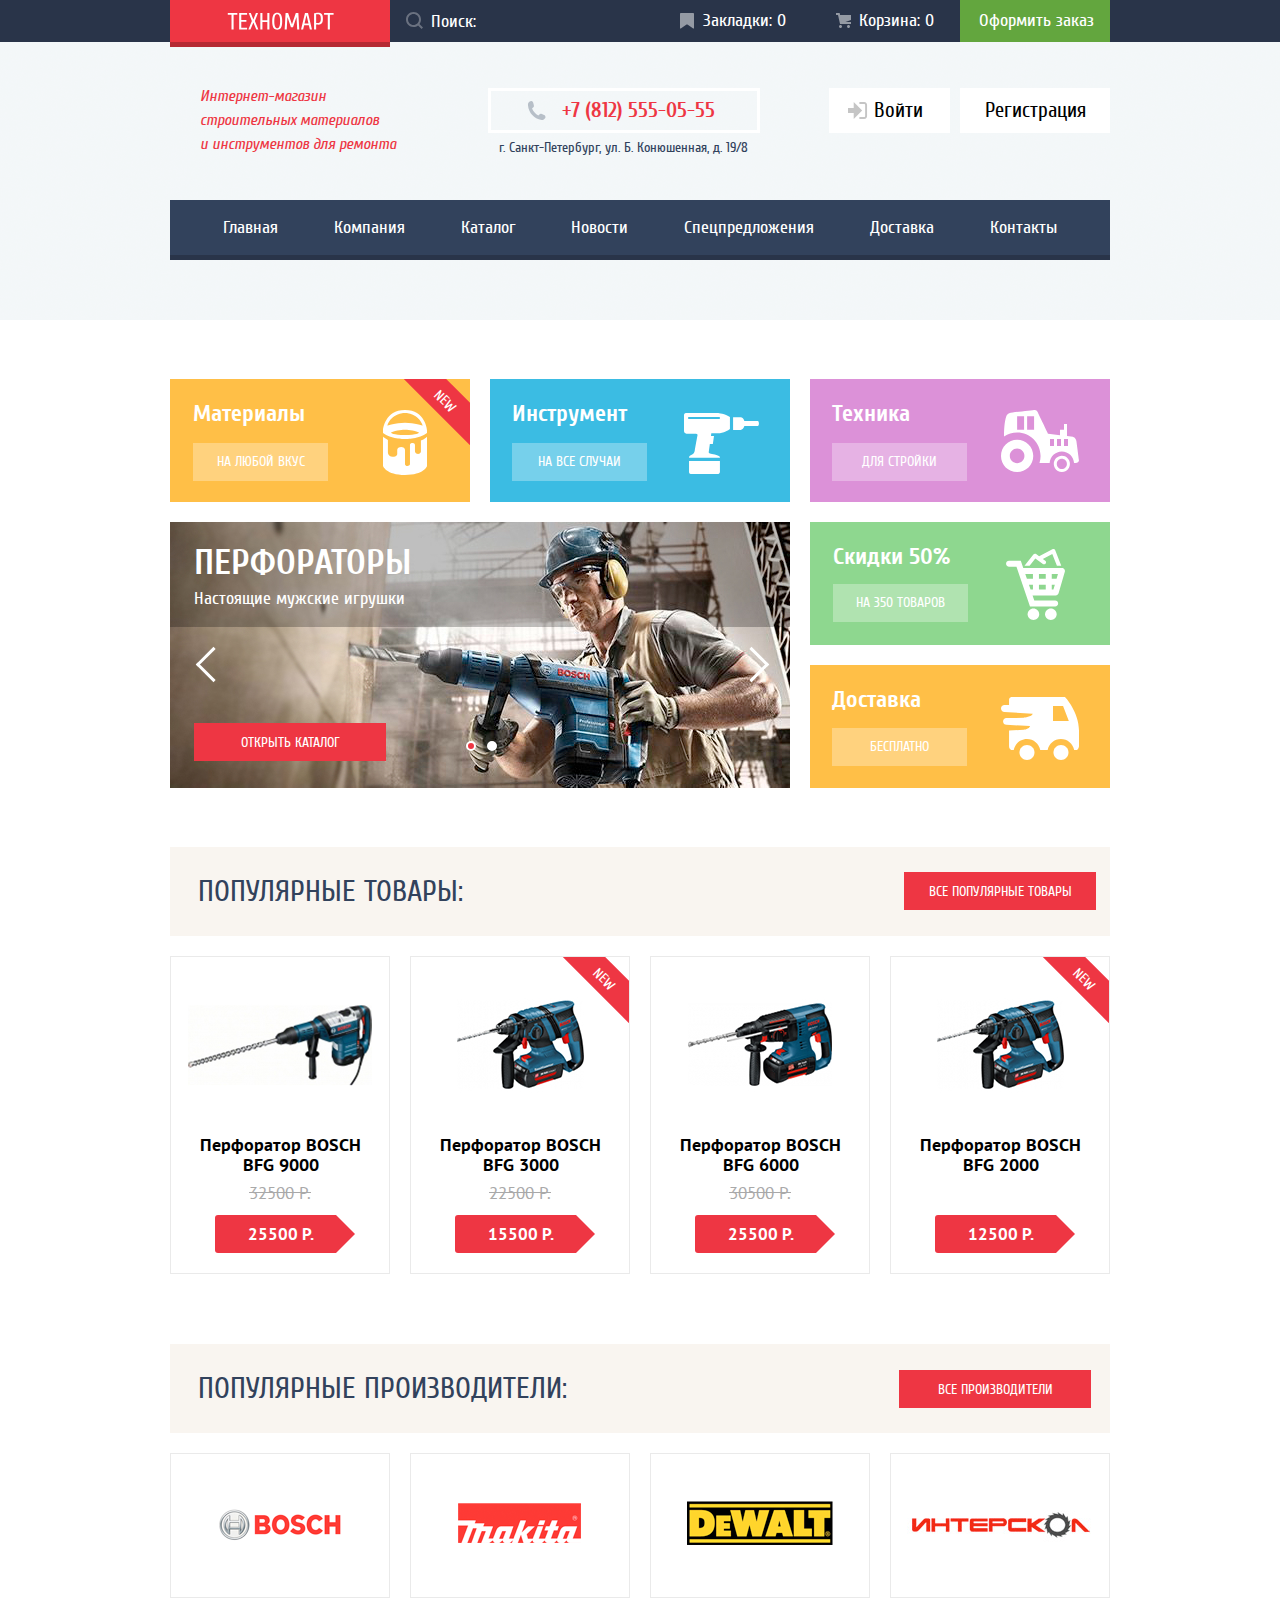
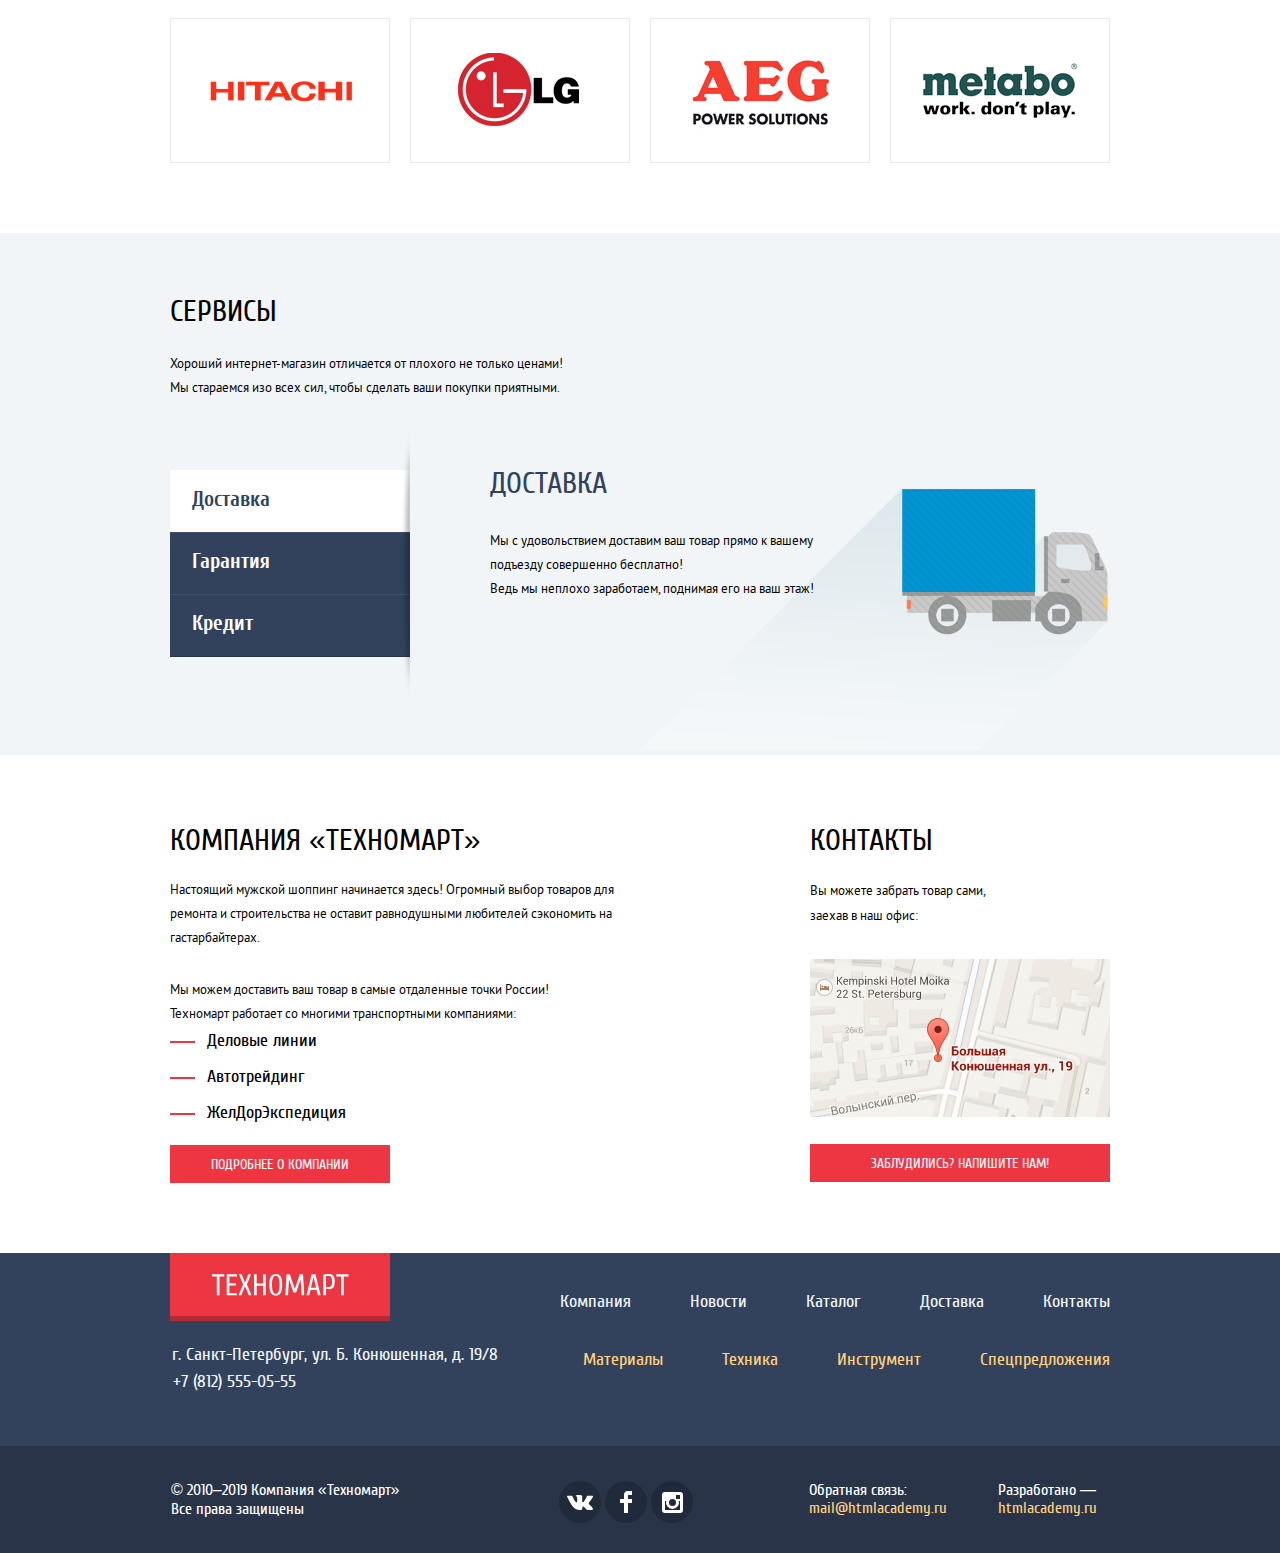
<file: index.html>
<!DOCTYPE html>
<html class="page" lang="ru">

<head>
  <meta charset="utf-8">
  <title>HTML Academy: Техномарт</title>
  <link href="css/normalize.min.css" rel="stylesheet">
  <link href="css/style.css" rel="stylesheet">
</head>

<body class="page-body">
  <header class="main-header">
    <nav class="main-navigation">
      <div class="header-top">
        <div class="container">
          <a class="logo main-header-logo" tabindex="0" aria-label="Ссылка на главную страницу">
            <img class="header-logo-image logo-image" src="img/logo-technomart.svg" width="107" height="18"
              alt="Логотип интернет-магазина Техномарт">
          </a>
          <form action="https://echo.htmlacademy.ru" method="GET" class="search-form">
            <label for="search" class="search-label"><span class="visually-hidden">Поиск по сайту</span></label>
            <button class="search-button" type="button">
              <svg class="searching-icon" width="17" height="17" viewbox="0 0 17 17" fill="none" xmlns="http://www.w3.org/2000/svg" aria-hidden="true" focusable="false">
                <path fill-rule="evenodd" clip-rule="evenodd" d="M13.458 12.044L17 15.586L15.586 17L12.044 13.458C10.782 14.421 9.21 15 7.5 15C3.35786 15 0 11.6421 0 7.5C0 3.35786 3.35786 0 7.5 0C11.6421 0 15 3.35786 15 7.5C15.0001 9.14309 14.4581 10.7403 13.458 12.044ZM7.5 2C4.467 2 2 4.467 2 7.5C2.00331 10.5362 4.4638 12.9967 7.5 13C10.532 13 13 10.532 13 7.5C13 4.467 10.532 2 7.5 2Z"/>
              </svg>
            </button>
            <input class="search" type="search" name="search" id="search" aria-label="Поиск по сайту" placeholder="Поиск:">            
          </form>
          <div class="user-navigation">
            <a class="button-style favorites" href="#">Закладки: 0</a>
            <a class="button-style cart" href="#">Корзина: 0</a>
            <a class="button-style order-button" href="#">Оформить заказ</a>
          </div>
        </div>
      </div>
      <div class="header-middle">
        <div class="container">
          <span class="main-header-about">Интернет-магазин <br>строительных материалов <br>и инструментов для ремонта</span>
          <div class="main-header-contacts">
            <a class="main-header-phone" href="tel:+78125550555">+7 (812) 555-05-55</a>
            <p class="main-header-address">г. Санкт-Петербург, ул. Б. Конюшенная, д. 19/8</p>
          </div>
          <ul class="special-list authorization-list">
            <li class="button-style authorization-list-item">
              <a class="button-style login-button" href="#" aria-label="Вход в личный кабинет">Войти
                <svg class="login-icon" aria-hidden="true" focusable="false" width="20" height="17" viewBox="0 0 20 17" fill="none" xmlns="http://www.w3.org/2000/svg">
                  <path d="M14.1667 8.5L5.71429 0V6H0V11H5.71429V17L14.1667 8.5Z" fill="#C5C5C5"/>
                  <path d="M16.1771 15.01H11.3895V17H16.1771C18.2514 17 19.0381 15.19 19.0619 13.974V3.028C19.0381 1.811 18.2514 0 16.1771 0H11.3895V1.99H16.1771C16.9762 1.99 17.1219 2.671 17.1391 3.047V13.951C17.1229 14.327 16.9762 15.01 16.1771 15.01Z" fill="#C5C5C5"/>
                </svg>
              </a>
            </li>
            <li class="button-style authorization-list-item">
              <a class="button-style sign-up-button" href="#">Регистрация</a>
            </li>
          </ul>
        </div>
      </div>
      <div class="header-bottom container">
        <ul class="special-list site-navigation">
          <li class="site-navigation-item">
            <a class="site-navigation-item-link" href="index.html">Главная</a>
          </li>
          <li class="site-navigation-item">
            <a class="site-navigation-item-link" href="#">Компания</a>
          </li>
          <li class="site-navigation-item">
            <a class="site-navigation-item-link" href="catalog.html">Каталог</a>
          </li>
          <li class="site-navigation-item">
            <a class="site-navigation-item-link" href="#">Новости</a>
          </li>
          <li class="site-navigation-item">
            <a class="site-navigation-item-link" href="#">Спецпредложения</a>
          </li>
          <li class="site-navigation-item">
            <a class="site-navigation-item-link" href="#">Доставка</a>
          </li>
          <li class="site-navigation-item">
            <a class="site-navigation-item-link" href="#">Контакты</a>
          </li>
        </ul>
      </div>
    </nav>
  </header>
  <main class="page-content">
    <h1 class="visually-hidden">Интернет-магазин строительных материалов и инструментов</h1>
    <section class="promo container">
      <h2 class="visually-hidden">Каталог</h2>
      <ul class="special-list promo-list promo-list-goods">
        <li class="promo-list-item promo-goods new-item">
          <h3 class="promo-list-item-title">Материалы</h3>
          <a class="button-style promo-list-button" href="#">На любой вкус</a>
        </li>
        <li class="promo-list-item promo-tools">
          <h3 class="promo-list-item-title">Инструмент</h3>
          <a class="button-style promo-list-button" href="#">На все случаи</a>
        </li>
        <li class="promo-list-item promo-technics">
          <h3 class="promo-list-item-title">Техника</h3>
          <a class="button-style promo-list-button" href="#">Для стройки</a>
        </li>
      </ul>
      <ul class="special-list promo-list promo-list-service">
        <li class="promo-list-item promo-sale">
          <h3 class="promo-list-item-title">Скидки 50%</h3>
          <a class="button-style promo-list-button" href="#">На 350 товаров</a>
        </li>
        <li class="promo-list-item promo-delivery">
          <h3 class="promo-list-item-title">Доставка</h3>
          <a class="button-style promo-list-button" href="#">Бесплатно</a>
        </li>
      </ul>
      <div class="promo-slider-container">
        <ul class="promo-slider-list">
          <li class="promo-slider-item promo-slide-1 slide-active">
            <h3 class="promo-slide-title">Перфораторы</h3> 
            <p class="promo-slide-text">Настоящие мужские игрушки</p>
          </li>
          <li class="promo-slider-item promo-slide-2">
            <h3 class="promo-slide-title">Дрели</h3>
            <p class="promo-slide-text">Соседям на радость!</p>
          </li>
        </ul>
        <div class="promo-slider-navigation">
          <button class="promo-slider-previous" type="button" aria-label="Предыдущий слайд"></button>
          <button class="promo-slider-next" type="button" aria-label="Следующий слайд"></button>
        </div>
        <a class="button-style catalog-link" href="catalog.html">Открыть каталог</a>
        <div class="promo-slider-controls">
          <button class="current slider-control-button" type="button" aria-label="Первый слайд"></button>
          <button class="slider-control-button" type="button" aria-label="Второй слайд"></button>
        </div>
      </div>
    </section>
    <section class="best-sellers container">
      <div class="best-sellers-head">
        <h2 class="best-sellers-title">Популярные товары:</h2>
        <a class="button-style all-best-sellers-button" href="#">Все популярные товары</a>
      </div>
      <ul class="special-list best-sellers-list">
        <li class="best-sellers-item">
          <article class="best-sellers-article">
            <div class="goods-image-container">
              <img class="best-sellers-article-image" src="img/bosch-bfg-9000.jpg" width="184" height="164"
                alt="Перфоратор BOSCH BFG 9000">
            </div>
            <div class="product-container">
              <h3><a class="product-link" href="#">Перфоратор BOSCH BFG 9000</a></h3>
              <p class="best-sellers-original-price">32500 P.</p>
              <a class="button-style best-sellers-price-button" href="#">25500 Р.</a>
            </div>
            <div class="best-sellers-item-hover">
              <a class="buy" href="buy.html" aria-label="Добавить Перфоратор BOSCH BFG 3000 в корзину">Купить</a>
              <a class="bookmarks" href="#" aria-label="Добавить Перфоратор BOSCH BFG 3000 в закладки">В закладки</a>
            </div>
          </article>
        </li>
        <li class="best-sellers-item">
          <article class="best-sellers-article new-item">
            <div class="goods-image-container">
              <img class="best-sellers-article-image" src="img/bosch-bfg-3000.jpg" width="127" height="112"
                alt="Перфоратор BOSCH BFG 3000">
            </div>
            <div class="product-container">
              <h3><a class="product-link" href="#">Перфоратор BOSCH BFG 3000</a></h3>
              <p class="best-sellers-original-price">22500 P.</p>
              <a class="button-style best-sellers-price-button" href="#">15500 Р.</a>
            </div>
            <div class="best-sellers-item-hover">
              <a class="buy" href="buy.html" aria-label="Добавить Перфоратор BOSCH BFG 3000 в корзину">Купить</a>
              <a class="bookmarks" href="#" aria-label="Добавить Перфоратор BOSCH BFG 3000 в закладки">В закладки</a>
            </div>
          </article>
        </li>
        <li class="best-sellers-item">
          <article class="best-sellers-article">
            <div class="goods-image-container">
              <img class="best-sellers-article-image" src="img/bosch-bfg-6000.jpg" width="144" height="128"
                alt="Перфоратор BOSCH BFG 6000">
            </div>
            <div class="product-container">
              <h3><a class="product-link" href="#">Перфоратор BOSCH BFG 6000</a></h3>
              <p class="best-sellers-original-price">30500 P.</p>
              <a class="button-style best-sellers-price-button" href="#">25500 Р.</a>
            </div>
            <div class="best-sellers-item-hover">
              <a class="buy" href="buy.html" aria-label="Добавить Перфоратор BOSCH BFG 6000 в корзину">Купить</a>
              <a class="bookmarks" href="#" aria-label="Добавить Перфоратор BOSCH BFG 6000 в закладки">В закладки</a>
            </div>
          </article>
        </li>
        <li class="best-sellers-item">
          <article class="best-sellers-article new-item">
            <div class="goods-image-container">
              <img class="best-sellers-article-image" src="img/bosch-bfg-2000.jpg" width="127" height="112"
                alt="Перфоратор BOSCH BFG 2000">
            </div>
            <div class="product-container">
              <h3><a class="product-link" href="#">Перфоратор BOSCH BFG 2000</a></h3>
              <p class="best-sellers-original-price hidden-price">20000 Р. </p>
              <a class="button-style best-sellers-price-button" href="#">12500 Р.</a>
            </div>
            <div class="best-sellers-item-hover">
              <a class="buy" href="buy.html" aria-label="Добавить Перфоратор BOSCH BFG 2000 в корзину">Купить</a>
              <a class="bookmarks" href="#" aria-label="Добавить Перфоратор BOSCH BFG 2000 в закладки">В закладки</a>
            </div>
          </article>
        </li>
      </ul>
    </section>
    <section class="vendors container">
      <div class="top-vendors-header">
        <h2 class="top-vendors-title">Популярные производители:</h2>
        <a class="button-style all-vendors-button" href="#">Все производители</a>
      </div>
      <ul class="special-list vendors-list">
        <li class="vendors-list-item">
          <a class="vendor-link" href="#">
            <img class="vendor-logo" src="img/logo-bosch.png" width="220" height="145" alt="Bosh">
          </a>
        </li>
        <li class="vendors-list-item">
          <a class="vendor-link" href="#">
            <img class="vendor-logo" src="img/logo-makita.png" width="220" height="145" alt="Makita">
          </a>
        </li>
        <li class="vendors-list-item">
          <a class="vendor-link" href="#">
            <img class="vendor-logo" src="img/logo-dewalt.png" width="220" height="145" alt="DeWALT">
          </a>
        </li>
        <li class="vendors-list-item">
          <a class="vendor-link" href="#">
            <img class="vendor-logo" src="img/logo-interscol.png" width="220" height="145" alt="Интерскол">
          </a>
        </li>
        <li class="vendors-list-item">
          <a class="vendor-link" href="#">
            <img class="vendor-logo" src="img/logo-hitachi.png" width="220" height="145" alt="Hitachi">
          </a>
        </li>
        <li class="vendors-list-item">
          <a class="vendor-link" href="#">
            <img class="vendor-logo" src="img/logo-lg.png" width="220" height="145" alt="LG">
          </a>
        </li>
        <li class="vendors-list-item">
          <a class="vendor-link" href="#">
            <img class="vendor-logo" src="img/logo-aeg.png" width="220" height="145" alt="AEG">
          </a>
        </li>
        <li class="vendors-list-item">
          <a class="vendor-link" href="#">
            <img class="vendor-logo" src="img/logo-metabo.png" width="220" height="145" alt="Metabo">
          </a>
        </li>
      </ul>
    </section>
    <section class="services">
      <div class="services-top container">
        <h2 class="services-title">Сервисы</h2>
        <p class="services-text">Хороший интернет-магазин отличается от плохого не только ценами!
          Мы стараемся изо всех сил, чтобы сделать ваши покупки приятными.
        </p>
      </div>
      <div class="services-slider container">
        <ul class="special-list services-list">
          <li class="services-list-item">
            <button class="button-style services-list-item-button service-active-button" type="button">Доставка</button>
          </li>
          <li class="services-list-item">
            <button class="button-style services-list-item-button" type="button">Гарантия</button>
          </li>
          <li class="services-list-item">
            <button class="button-style services-list-item-button" type="button">Кредит</button>
          </li>
        </ul>
        <div class="services-slide delivery-slide service-active">
          <div class="service-description">
            <h3 class="services-slider-title">Доставка</h3>
            <p class="services-slider-text">Мы с удовольствием доставим ваш товар прямо
              к&nbsp;вашему подъезду совершенно бесплатно!
              Ведь&nbsp;мы&nbsp;неплохо&nbsp;заработаем,
              поднимая&nbsp;его&nbsp;на&nbsp;ваш&nbsp;этаж!
            </p>
          </div>
        </div>
        <div class="services-slide warranty-slide">
          <h3 class="services-slider-title">Гарантия</h3>
          <p class="services-slider-text">Если купленный у нас товар&nbsp;поломается&nbsp;или&nbsp;заискрит, 
            а&nbsp;также&nbsp;в&nbsp;случае пожара, спровоцированного его 
            возгоранием,&nbsp;вы&nbsp;всегда можете быть уверены в нашей 
            гарантии.&nbsp;Мы&nbsp;обменяем сгоревший товар на новый. 
            Дом&nbsp;уж&nbsp;восстановите&nbsp;как-нибудь&nbsp;сами.
          </p>
        </div>
        <div class="services-slide credit-slide">
          <h3 class="services-slider-title">Кредит</h3>
          <p class="services-slider-text">Залезть в долговую яму&nbsp;стало&nbsp;проще! 
            Кредитные&nbsp;консультанты&nbsp;придут&nbsp;вам на помощь.
          </p>
          <a class="button-style credit-button" href="#">Отправить заявку</a>
        </div>
      </div>
    </section>
    <div class="container about-container">
      <section class="about-company">
        <h2 class="about-company-title">Компания «Техномарт»</h2>
        <p class="company-introduction">Настоящий мужской шоппинг начинается здесь! Огромный выбор товаров для
          ремонта и строительства не оставит равнодушными любителей сэкономить на гастарбайтерах.</p>
        <p class="company-introduction">Мы можем доставить ваш товар в самые отдаленные точки России!<br>
          Техномарт работает со многими транспортными компаниями:</p>
        <ul class="special-list partners-list">
          <li class="partners-list-item">Деловые линии</li>
          <li class="partners-list-item">Автотрейдинг</li>
          <li class="partners-list-item">ЖелДорЭкспедиция</li>
        </ul>
        <a class="button-style about-company-button" href="#">Подробнее о компании</a>
      </section>
      <section class="contacts">
        <h2 class="contacts-title">Контакты</h2>
        <p class="contacts-text">Вы можете забрать товар сами,<br>
          заехав в наш офис:</p>
        <a class="map" href="https://goo.gl/maps/P5XqEkdVfwUuvB6G9" aria-label="Открыть интерактивную карту">
          <img class="map" src="img/map.png" width="300" height="158" alt="Адрес офиса: Большая Конюшенная ул., 19, Санкт-Петербург">
        </a>
        <a class="button-style email-us-button" href="write-us.html">Заблудились? Напишите нам!</a>
      </section>
    </div>
  </main>
  <footer class="page-footer main-footer">
    <div class="footer-top">
      <div class="container">
          <a class="logo main-footer-logo" tabindex="0">
            <img class="footer-logo-image" src="img/logo-technomart.svg" width="138" height="23"
              alt="Логотип интернет-магазина Техномарт">
          </a>
          <ul class="special-list footer-site-navigation">
            <li class="footer-site-navigation-item">
              <a class="footer-site-navigation-item-link" href="#">Компания</a>
            </li>
            <li class="footer-site-navigation-item">
              <a class="footer-site-navigation-item-link" href="#">Новости</a>
            </li>
            <li class="footer-site-navigation-item">
              <a class="footer-site-navigation-item-link" href="catalog.html">Каталог</a>
            </li>
            <li class="footer-site-navigation-item">
              <a class="footer-site-navigation-item-link" href="#">Доставка</a>
            </li>
            <li class="footer-site-navigation-item">
              <a class="footer-site-navigation-item-link" href="#">Контакты</a>
            </li>
          </ul>
          <section class="footer-contacts">
            <h2 class="visually-hidden">Как нас найти</h2>
            <p class="footer-address">г. Санкт-Петербург, ул. Б. Конюшенная, д. 19/8</p>
            <a class="footer-phone" href="tel:+78125550555">+7 (812) 555-05-55</a>
          </section>
          <ul class="special-list footer-catalog-navigation">
            <li class="footer-catalog-navigation-item">
              <a class="footer-catalog-navigation-item-link" href="#">Материалы</a>
            </li>
            <li class="footer-catalog-navigation-item">
              <a class="footer-catalog-navigation-item-link" href="#">Техника</a>
            </li>
            <li class="footer-catalog-navigation-item">
              <a class="footer-catalog-navigation-item-link" href="#">Инструмент</a>
            </li>
            <li class="footer-catalog-navigation-item">
              <a class="footer-catalog-navigation-item-link" href="#">Спецпредложения</a>
            </li>
          </ul>
      </div>
    </div>
    <div class="footer-bottom">
      <div class="container">
        <p class="footer-copyright">© 2010–2019 Компания&nbsp;«Техномарт» Все&nbsp;права защищены</p>
        <section class="footer-social">
          <h2 class="visually-hidden">Давайте дружить!</h2>
          <ul class="special-list social-list">
            <li class="social-list-item">
              <a class="social-button social-button-vk" href="#">
                <svg role="img" aria-label="Логотип Вконтакте" width="27" height="16" fill="none" xmlns="http://www.w3.org/2000/svg">
                  <path
                    d="M16.14 12.51c.95-.3 2.18 2.04 3.48 2.94.98.68 1.73.53 1.73.53l3.47-.05s1.82-.1.96-1.55c-.07-.12-.5-1.07-2.59-3.02-2.17-2.05-1.88-1.72.74-5.25 1.6-2.15 2.24-3.47 2.04-4.03-.2-.53-1.37-.4-1.37-.4l-3.91.03c-.38 0-.7.12-.85.52 0 0-.62 1.66-1.45 3.08-1.74 2.99-2.43 3.14-2.72 2.96-.66-.44-.5-1.74-.5-2.67 0-2.9.44-4.1-.84-4.41A6.6 6.6 0 0012.5 1c-1.39-.02-2.57 0-3.24.33-.45.23-.79.72-.58.74.26.04.84.16 1.15.59.4.55.4 1.79.4 1.79s.22 3.41-.55 3.83c-.53.3-1.25-.3-2.8-3.01-.8-1.4-1.4-2.93-1.4-2.93s-.1-.28-.32-.44c-.25-.18-.6-.24-.6-.24l-3.71.02s-.56.02-.76.27c-.19.21-.02.66-.02.66s2.9 6.88 6.2 10.35c3.02 3.18 6.46 2.97 6.46 2.97h1.55s.47-.05.7-.31c.23-.24.22-.7.22-.7s-.03-2.1.94-2.41z"
                    fill="#fff"/>
                </svg>
              </a>
            </li>
            <li class="social-list-item">
              <a class="social-button social-button-fb" href="#">
                <svg aria-label="Логотип Фейсбук" width="12" height="22" fill="none" xmlns="http://www.w3.org/2000/svg">
                  <path d="M12 4V0H8a4 4 0 00-4 4v4H0v4h4v10h4V12h4V8H8V4h4z" fill="#fff"/>
                </svg>
              </a>
            </li>
            <li class="social-list-item">
              <a class="social-button social-button-inst" href="#">
                <svg aria-label="Логотип Инстаграм" width="21" height="21" fill="none" xmlns="http://www.w3.org/2000/svg">
                  <path fill-rule="evenodd" clip-rule="evenodd"
                        d="M3 0h15a3 3 0 013 3v15a3 3 0 01-3 3H3a3 3 0 01-3-3V3a3 3 0 013-3zm11 10.5a3.5 3.5 0 10-7 0 3.5 3.5 0 007 0zM3 18V9h1.18a6.5 6.5 0 1012.64 0H18v9H3zM14 7h4V3h-4v4z"
                        fill="#fff"/>
                </svg>
              </a>
            </li>
          </ul>
        </section>
        <address class="footer-feedback">Обратная связь:
          <a class="footer-feedback-link" href="mailto:mail@htmlacademy.ru">mail@htmlacademy.ru</a>
        </address>
        <p class="footer-made-by">Разработано&nbsp;&mdash;
          <a class="footer-made-by-link" href="https://htmlacademy.ru/intensive/htmlcss">htmlacademy.ru</a>
        </p>
     </div>
    </div>
  </footer>

  <section class="modal modal-feedback"> 
    <h2 class="visually-hidden">Форма обратной связи</h2>
    <form action="#" method="post" class="feedback-form">
      <div class="modal-container modal-top-container">
        <p class="modal-paragraph">
          <label class="feedback-form-label" for="user_name">Ваше имя:</label>
          <input class="feedback-form-input modal-input modal-username" type="text" name="user-name" id="user_name" placeholder="Имя Фамилия">
        </p>
        <p class="modal-paragraph">
          <label class="feedback-form-label" for="email">Ваш e-mail:</label>
          <input class="feedback-form-input modal-input user-email" type="email" name="e-mail" id="email" placeholder="email@example.com">
        </p>
      </div>
      <div class="modal-container">
        <p class="modal-paragraph">
          <label class="feedback-form-label" for="user_message">Текст письма:</label>
          <textarea class="modal-input user-message" rows="5" name="message" id="user_message" placeholder="В свободной форме"></textarea>
        </p>
      </div>
      <div class="modal-submit-container">
        <div class="modal-container">
          <input type="submit" class="button-style modal-submit-button" value="Отправить">
        </div>
      </div>
    </form>
    <button class="close-button" id="feedback-modal-close" aria-label="Закрыть форму обратной связи"></button> 
  </section>

  <section class="modal modal-popup-map">
    <h2 class="visually-hidden">Всплывающая интерактивная карта</h2>
    <iframe class="interactive-map" src="https://www.google.com/maps/embed?pb=!1m18!1m12!1m3!1d999.3006453634514!2d30.322412746456138!3d59.9387579050603!2m3!1f0!2f0!3f0!3m2!1i1024!2i768!4f13.1!3m3!1m2!1s0x4696310fca5ba729%3A0xea9c53d4493c879f!2z0JHQvtC70YzRiNCw0Y8g0JrQvtC90Y7RiNC10L3QvdCw0Y8g0YPQuy4sIDE5LCDQodCw0L3QutGCLdCf0LXRgtC10YDQsdGD0YDQsywgMTkxMTg2!5e0!3m2!1sru!2sru!4v1602006126105!5m2!1sru!2sru" width="943" height="449" style="border:0;" allowfullscreen="" aria-hidden="false" tabindex="0" title="Адрес офиса: Большая Конюшенная ул., 19, Санкт-Петербург"></iframe>
    <button class="close-button" id="popup-map-close" aria-label="Закрыть интерактивную карту"></button>
  </section>

  <script src="js/main.min.js"></script>

</body>

</html>
</file>
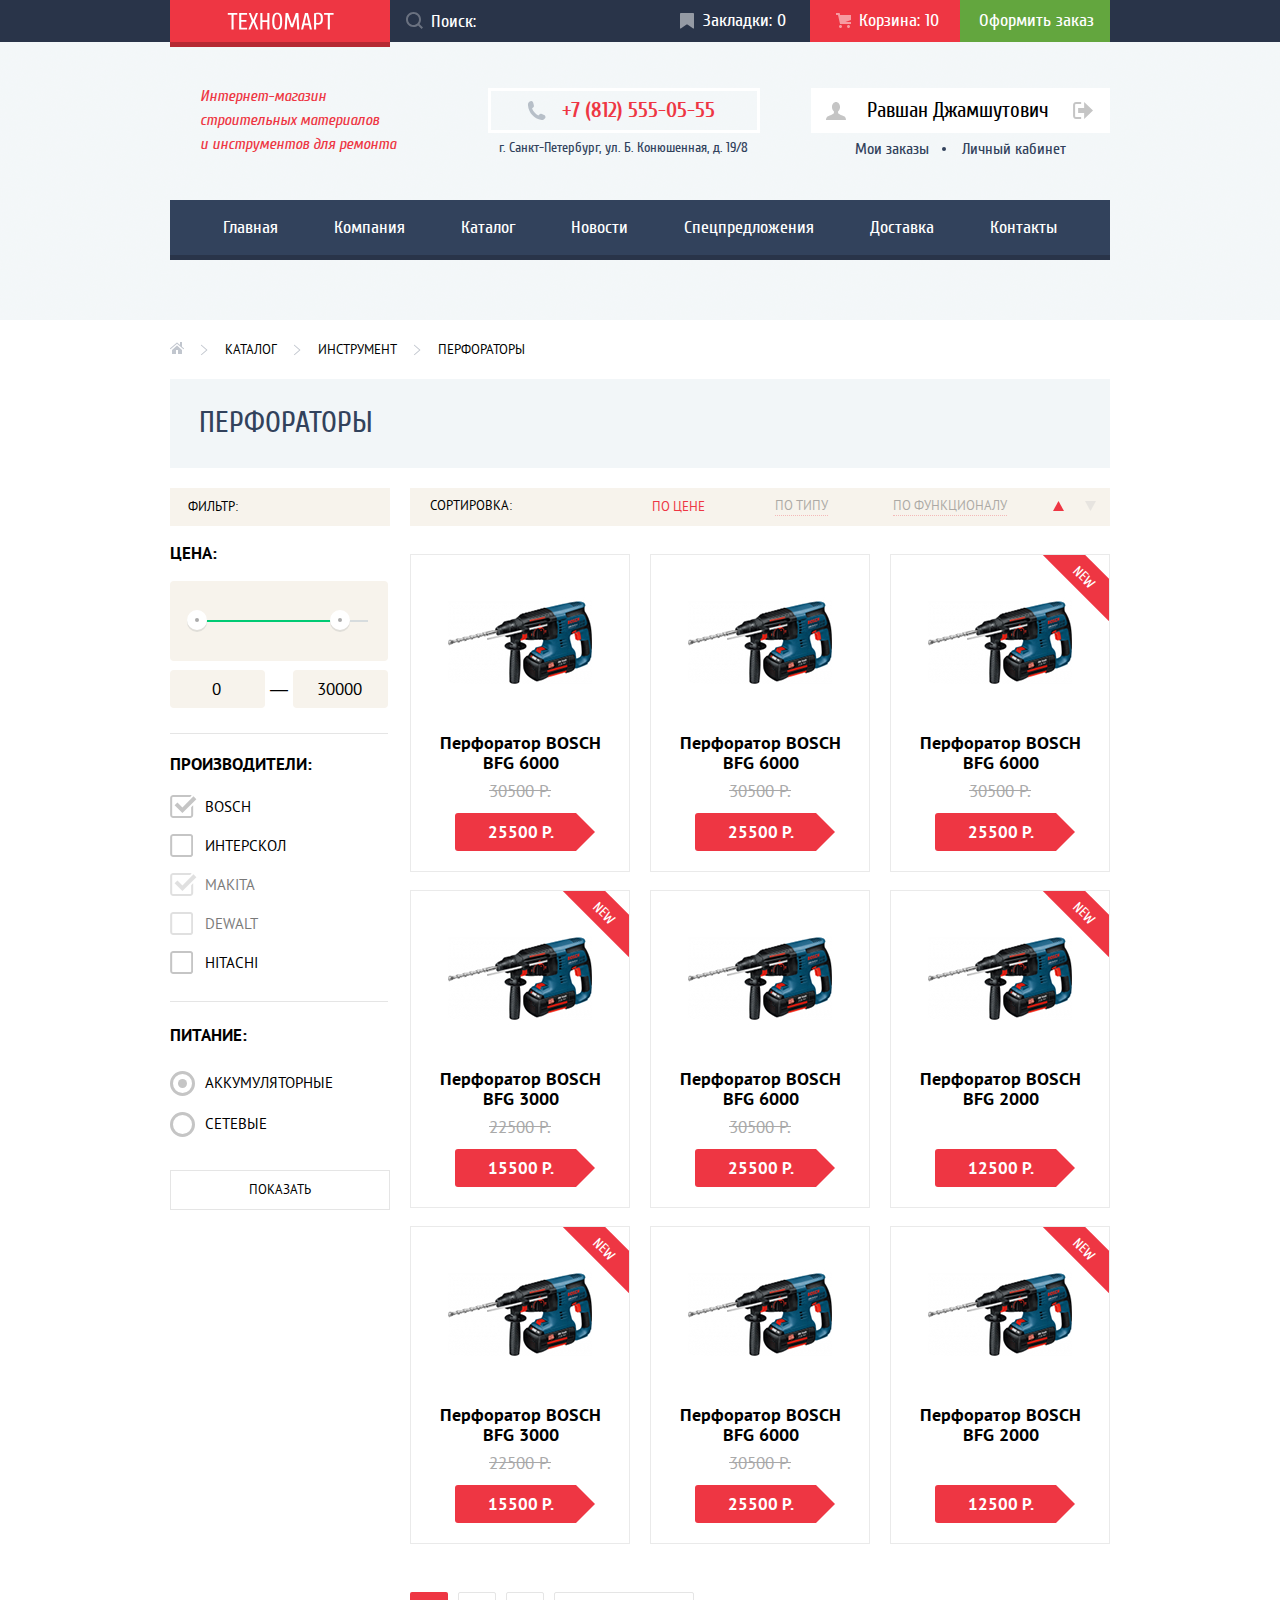
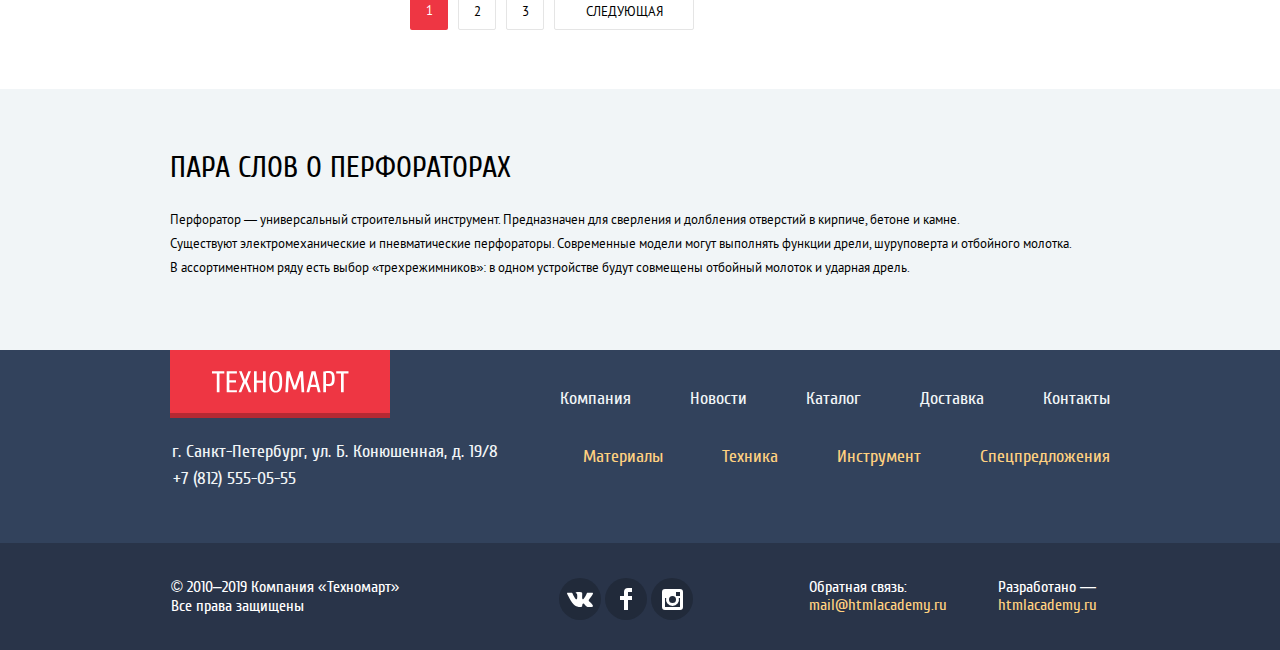
<file: catalog.html>
<!DOCTYPE html>
<html class="page" lang="en">

<head>
	<meta charset="UTF-8">
	<title>Каталог товаров компании Техномарт</title>
	<link href="css/normalize.min.css" rel="stylesheet">
 	<link href="css/style.css" rel="stylesheet">
</head>

<body class="page-body">
  <header class="catalog-header">
    <nav class="main-navigation">
      <div class="header-top">
        <div class="container">
          <a class="logo catalog-header-logo" href="index.html" tabindex="0" aria-label="Ссылка на главную страницу">
            <img class="header-logo-image logo-image" src="img/logo-technomart.svg" width="107" height="18"
              alt="Логотип интернет-магазина Техномарт">
          </a>
          <form action="https://echo.htmlacademy.ru" method="GET" class="search-form">
            <label for="search" class="search-label"><span class="visually-hidden">Поиск по сайту</span></label>
            <button class="search-button" type="button">
              <svg class="searching-icon" width="17" height="17" viewbox="0 0 17 17" fill="none" xmlns="http://www.w3.org/2000/svg"  aria-hidden="true" focusable="false">
                <path fill-rule="evenodd" clip-rule="evenodd" d="M13.458 12.044L17 15.586L15.586 17L12.044 13.458C10.782 14.421 9.21 15 7.5 15C3.35786 15 0 11.6421 0 7.5C0 3.35786 3.35786 0 7.5 0C11.6421 0 15 3.35786 15 7.5C15.0001 9.14309 14.4581 10.7403 13.458 12.044ZM7.5 2C4.467 2 2 4.467 2 7.5C2.00331 10.5362 4.4638 12.9967 7.5 13C10.532 13 13 10.532 13 7.5C13 4.467 10.532 2 7.5 2Z"/>
              </svg>
            </button>
            <input class="search" type="search" name="search" id="search" aria-label="Поиск по сайту" placeholder="Поиск:">            
          </form>
          <div class="user-navigation">
            <a class="button-style favorites" href="#">Закладки: 0</a>
            <a class="button-style cart  full-cart" href="#">Корзина: 10</a>
            <a class="button-style order-button" href="#">Оформить заказ</a>
          </div>
        </div>
      </div>
      <div class="header-middle catalog-header-middle">
        <div class="container">
          <span class="main-header-about">Интернет-магазин <br>строительных материалов <br>и инструментов для ремонта</span>
          <div class="main-header-contacts">
            <a class="main-header-phone" href="tel:+78125550555">+7 (812) 555-05-55</a>
            <p class="main-header-address">г. Санкт-Петербург, ул. Б. Конюшенная, д. 19/8</p>
          </div>
          <div class="user-profile">
            <div class="profile-buttons-container">
              <a class="user-profile-link" href="#">
                <svg class="user-profile-icon" width="20" height="18" viewbox="0 0 20 18" xmlns="http://www.w3.org/2000/svg">
                  <path
                    d="M17.881 14.166C15.737 13.431 13.625 12.5 12.674 11.776C12.017 11.275 11.904 10.158 12.157 9.361C13.275 8.458 14.021 6.884 14.021 5.083C14.021 2.276 12.221 0 10 0C7.77902 0 5.97901 2.276 5.97901 5.083C5.97901 6.884 6.72501 8.457 7.84201 9.36C8.09501 10.158 7.98302 11.275 7.32502 11.776C6.37502 12.5 4.26201 13.43 2.11801 14.166C-0.0259852 14.902 1.48343e-05 18 1.48343e-05 18H20C20 18 20.025 14.901 17.881 14.166Z" />
                </svg>
                Равшан Джамшутович
              </a>
              <button class="logout-button" type="button">
                <svg class="logout-icon" width="20" height="17" viewbox="0 0 20 17" xmlns="http://www.w3.org/2000/svg" aria-label="Выйти из личного кабинета">
                  <path class="profile-exit-icon" d="M20 8.5L11.125 0V6H5.125V11H11.125V17L20 8.5Z" />
                  <path
                    d="M2.10591 13.952V3.048C2.12391 2.672 2.27691 1.991 3.11591 1.991H8.14291V0H3.11591C0.937914 0 0.111914 1.81 0.0869141 3.027V13.973C0.111914 15.189 0.937914 17 3.11591 17H8.14291V15.01H3.11591C2.27691 15.01 2.12391 14.327 2.10591 13.952Z" />
                </svg>
              </button>
            </div>
            <div class="personal-links-container">
              <a class="user-orders" href="#">Мои заказы</a>
              <a class="user-account" href="#">Личный кабинет</a>
            </div>
          </div>
        </div>
      </div>
      <div class="header-bottom container">
        <ul class="special-list site-navigation">
          <li class="site-navigation-item">
            <a class="site-navigation-item-link" href="index.html">Главная</a>
          </li>
          <li class="site-navigation-item">
            <a class="site-navigation-item-link" href="#">Компания</a>
          </li>
          <li class="site-navigation-item">
            <a class="site-navigation-item-link" href="catalog.html">Каталог</a>
          </li>
          <li class="site-navigation-item">
            <a class="site-navigation-item-link" href="#">Новости</a>
          </li>
          <li class="site-navigation-item">
            <a class="site-navigation-item-link" href="#">Спецпредложения</a>
          </li>
          <li class="site-navigation-item">
            <a class="site-navigation-item-link" href="#">Доставка</a>
          </li>
          <li class="site-navigation-item">
            <a class="site-navigation-item-link" href="#">Контакты</a>
          </li>
        </ul>
      </div>
    </nav>
  </header>
	<main class="page-content">
    <div class="container">
      <ul class="special-list catalog-breadcrumbs">
        <li class="breadcrumbs-item">
          <a class="breadcrumbs-link breadcrumbs-home" href="index.html" aria-label="Ссылка на главную страницу"></a>
        </li>
        <li class="breadcrumbs-item">
          <a class="breadcrumbs-link breadcrumbs-catalog" href="catalog.html">Каталог</a>
        </li>
        <li class="breadcrumbs-item">
          <a class="breadcrumbs-link breadcrumbs-instruments" href="#">Инструмент</a>
        </li>
        <li class="breadcrumbs-item breadcrumbs-current">
          <a class="breadcrumbs-link breadcrumbs-current-link breadcrumbs-perforator">Перфораторы</a>
        </li>
      </ul>
      <div class="catalog-title-container">
        <h1 class="catalog-section-title">Перфораторы</h1>
      </div>
      <div class="inner-page-columns-container">
        <section class="catalog-filter">
          <h2 class="filter-title">Фильтр:</h2>
          <form class="filter-form" action="https://echo.htmlacademy.ru/" method="get" target="_blank">
            <fieldset class="filter-item filter-item-price">
              <legend class="filter-legend">Цена:</legend>
              <div class="range-filter">
                <div class="range-controls">
                  <div class="scale">
                    <div class="bar"></div>
                  </div>
                  <div class="toggle toggle-min" tabindex="0" aria-label="Изменить минимальную стоимость"></div>
                  <div class="toggle toggle-max" tabindex="0" aria-label="Изменить максимальную стоимость"></div>
                </div>
                <div class="price-controls">
                  <label class="min-price">
                    <input class="price-input" type="number" name="min-price" value="0">
                  </label>
                  <span>—</span>
                  <label class="max-price">
                    <input class="price-input" type="number" name="max-price" value="30000">
                  </label>
                </div>
              </div>
            </fieldset>
            <fieldset class="filter-item filter-item-vendors">
              <legend class="filter-legend">Производители:</legend>
              <ul class="special-list filter-options-vendors">
                <li class="filter-option filter-checkbox">
                  <input class="visually-hidden filter-input filter-input-checkbox" type="checkbox" name="bosch" id="filter-bosch" checked>
                  <label class="filter-label filter-checkbox-label" for="filter-bosch">Bosch</label>
                </li>
                <li class="filter-option filter-checkbox">
                  <input class="visually-hidden filter-input filter-input-checkbox" type="checkbox" name="interskol" id="filter-interskol">
                  <label class="filter-label filter-checkbox-label" for="filter-interskol">Интерскол</label>
                </li>
                <li class="filter-option filter-checkbox">
                  <input class="visually-hidden filter-input filter-input-checkbox" type="checkbox" name="makita" id="filter-makita" checked disabled>
                  <label class="filter-label filter-checkbox-label" for="filter-makita">Makita</label>
                </li>
                <li class="filter-option filter-checkbox">
                  <input class="visually-hidden filter-input filter-input-checkbox" type="checkbox" name="dewalt" id="filter-dewalt" disabled>
                  <label class="filter-label filter-checkbox-label" for="filter-dewalt">Dewalt</label>
                </li>
                <li class="filter-option filter-checkbox">
                  <input class="visually-hidden filter-input filter-input-checkbox" type="checkbox" name="hitachi" id="filter-hitachi">
                  <label class="filter-label filter-checkbox-label" for="filter-hitachi">Hitachi</label>
                </li>                  
              </ul>
            </fieldset>
            <fieldset class="filter-item-power">
              <legend class="filter-legend">Питание:</legend>
              <ul class="special-list filter-options-power">
                <li class="filter-option filter-radio">
                  <input class="visually-hidden filter-input-radio filter-input" id="filter-option-battery" type="radio" name="filter-power"
                    checked>
                  <label class="filter-label filter-radio-label" for="filter-option-battery">Аккумуляторные</label>
                </li>
                <li class="filter-option filter-radio">
                  <input class="visually-hidden filter-input-radio filter-input" id="filter-option-ac" type="radio" name="filter-power">
                  <label class="filter-label filter-radio-label" for="filter-option-ac">Сетевые</label>
                </li>
              </ul>
            </fieldset>
            <button class="filter-button" type="submit">Показать</button>
          </form>
        </section>
        <div class="catalog-content-column">
          <section class="goods-sort">
            <h2 class="goods-sort-title">Сортировка:</h2>
            <ul class="special-list sorting-options-list">
              <li class="sorting-option sorting-by-price">
                <a class="sorting-option-link sorting-by-price-link sorting-option-link-current" href="#">
                  По цене
                </a>
              </li>
              <li class="sorting-option sorting-by-type">
                <a class="sorting-option-link sorting-by-type-link" href="#">
                  По типу
                </a>
              </li>
              <li class="sorting-option sorting-by-function">
                <a class="sorting-option-link sorting-by-function-link" href="#">
                  По функционалу
                </a>
              </li>
              <li class="sorting-option sorting-ascending-order">
                <a class="sorting-option-link sorting-option-link-current sorting-ascending-order-link" href="#">
                  <span class="visually-hidden">Сортировка по возрастанию</span>
                  <svg class="sorting-order-icon" width="11" height="10" viewBox="0 0 11 10" fill="none"
                    xmlns="http://www.w3.org/2000/svg">
                    <path d="M5.5 0L11 10L0 10" />
                  </svg>
                </a>
              </li>
              <li class="sorting-option sorting-descending-order"> 
                <a class="sorting-option-link sorting-descending-order-link" href="#"> 
                  <span class="visually-hidden">Сортировка по убыванию</span>
                  <svg class="sorting-order-icon" width="11" height="10" viewBox="0 0 11 10" fill="none"
                    xmlns="http://www.w3.org/2000/svg">
                    <path d="M5.5 10L0 0H11" />
                  </svg>
                </a>
              </li>
            </ul>
          </section>
          <section class="catalog-search-result">
            <h2 class="visually-hidden">Результаты поиска по каталогу</h2>
            <ul class="special-list catalog-list">
              <li class="catalog-item">
                <article class="catalog-article">
                  <div class="goods-image-container">
                    <img class="catalog-acticle-image" src="img/bosch-bfg-6000.jpg" width="144" height="128"
                      alt="Перфоратор BOSCH BFG 6000">
                  </div>
                  <div class="product-container">
                    <h3><a class="product-link" href="#">Перфоратор BOSCH BFG 6000</a></h3>
                    <p class="catalog-original-price">30500 P.</p>
                    <a class="button-style catalog-price-button" href="#">25500 Р.</a>
                  </div>
                  <div class="catalog-item-hover">
                    <button class="buy" aria-label="Добавить Перфоратор BOSCH BFG 6000 в корзину">Купить</button>
                    <button class="bookmarks" aria-label="Добавить Перфоратор BOSCH BFG 6000 в закладки">В закладки</button>
                  </div>
                </article>
              </li>
              <li class="catalog-item">
                <article class="catalog-article">
                  <div class="goods-image-container">
                    <img class="catalog-acticle-image" src="img/bosch-bfg-6000.jpg" width="144" height="128"
                      alt="Перфоратор BOSCH BFG 6000">
                  </div>
                  <div class="product-container">
                    <h3><a class="product-link" href="#">Перфоратор BOSCH BFG 6000</a></h3>
                    <p class="catalog-original-price">30500 P.</p>
                    <a class="button-style catalog-price-button" href="#">25500 Р.</a>
                  </div>
                  <div class="catalog-item-hover">
                    <button class="buy" aria-label="Добавить Перфоратор BOSCH BFG 6000 в корзину">Купить</button>
                    <button class="bookmarks" aria-label="Добавить Перфоратор BOSCH BFG 6000 в закладки">В закладки</button>
                  </div>
                </article>
              </li>
              <li class="catalog-item">
                <article class="catalog-article new-item">
                  <div class="goods-image-container">
                    <img class="catalog-acticle-image" src="img/bosch-bfg-6000.jpg" width="144" height="128"
                      alt="Перфоратор BOSCH BFG 6000">
                  </div>
                  <div class="product-container">
                    <h3><a class="product-link" href="#">Перфоратор BOSCH BFG 6000</a></h3>
                    <p class="catalog-original-price">30500 P.</p>
                    <a class="button-style catalog-price-button" href="#">25500 Р.</a>
                  </div>
                  <div class="catalog-item-hover">
                    <button class="buy" aria-label="Добавить Перфоратор BOSCH BFG 6000 в корзину">Купить</button>
                    <button class="bookmarks" aria-label="Добавить Перфоратор BOSCH BFG 6000 в закладки">В закладки</button>
                  </div>
                </article>
              </li>
              <li class="catalog-item">
                <article class="catalog-article new-item">
                  <div class="goods-image-container">
                    <img class="catalog-acticle-image" src="img/bosch-bfg-6000.jpg" width="144" height="128"
                      alt="Перфоратор BOSCH BFG 6000">
                  </div>
                  <div class="product-container">
                    <h3><a class="product-link" href="#">Перфоратор BOSCH BFG 3000</a></h3>
                    <p class="catalog-original-price">22500 P.</p>
                    <a class="button-style catalog-price-button" href="#">15500 Р.</a>
                  </div>
                  <div class="catalog-item-hover">
                    <button class="buy" aria-label="Добавить Перфоратор BOSCH BFG 3000 в корзину">Купить</button>
                    <button class="bookmarks" aria-label="Добавить Перфоратор BOSCH BFG 3000 в закладки">В закладки</button>
                  </div>
                </article>
              </li>
              <li class="catalog-item">
                <article class="catalog-article">
                  <div class="goods-image-container">
                    <img class="catalog-acticle-image" src="img/bosch-bfg-6000.jpg" width="144" height="128"
                      alt="Перфоратор BOSCH BFG 6000">
                  </div>
                  <div class="product-container">
                    <h3><a class="product-link" href="#">Перфоратор BOSCH BFG 6000</a></h3>
                    <p class="catalog-original-price">30500 P.</p>
                    <a class="button-style catalog-price-button" href="#">25500 Р.</a>
                  </div>
                  <div class="catalog-item-hover">
                    <button class="buy" aria-label="Добавить Перфоратор BOSCH BFG 6000 в корзину">Купить</button>
                    <button class="bookmarks" aria-label="Добавить Перфоратор BOSCH BFG 6000 в закладки">В закладки</button>
                  </div>
                </article>
              </li>
              <li class="catalog-item">
                <article class="catalog-article new-item">
                  <div class="goods-image-container">
                    <img class="catalog-acticle-image" src="img/bosch-bfg-6000.jpg" width="144" height="128"
                      alt="Перфоратор BOSCH BFG 6000">
                  </div>
                  <div class="product-container">
                    <h3><a class="product-link" href="#">Перфоратор BOSCH BFG 2000</a></h3>
                    <p class="catalog-original-price hidden-price">20000 Р.</p> 
                    <a class="button-style catalog-price-button" href="#">12500 Р.</a>
                  </div>
                  <div class="catalog-item-hover">
                    <button class="buy" aria-label="Добавить Перфоратор BOSCH BFG 2000 в корзину">Купить</button>
                    <button class="bookmarks" aria-label="Добавить Перфоратор BOSCH BFG 2000 в закладки">В закладки</button>
                  </div>
                </article>
              </li>
              <li class="catalog-item">
                <article class="catalog-article new-item">
                  <div class="goods-image-container">
                    <img class="catalog-acticle-image" src="img/bosch-bfg-6000.jpg" width="144" height="128"
                      alt="Перфоратор BOSCH BFG 6000">
                  </div>
                  <div class="product-container">
                    <h3><a class="product-link" href="#">Перфоратор BOSCH BFG 3000</a></h3>
                    <p class="catalog-original-price">22500 P.</p>
                    <a class="button-style catalog-price-button" href="#">15500 Р.</a>
                  </div>
                  <div class="catalog-item-hover">
                    <button class="buy" aria-label="Добавить Перфоратор BOSCH BFG 3000 в корзину">Купить</button>
                    <button class="bookmarks" aria-label="Добавить Перфоратор BOSCH BFG 3000 в закладки">В закладки</button>
                  </div>
                </article>
              </li>
              <li class="catalog-item">
                <article class="catalog-article">
                  <div class="goods-image-container">
                    <img class="catalog-acticle-image" src="img/bosch-bfg-6000.jpg" width="144" height="128"
                      alt="Перфоратор BOSCH BFG 6000">
                  </div>
                  <div class="product-container">
                    <h3><a class="product-link" href="#">Перфоратор BOSCH BFG 6000</a></h3>
                    <p class="catalog-original-price">30500 P.</p>
                    <a class="button-style catalog-price-button" href="#">25500 Р.</a>
                  </div>
                  <div class="catalog-item-hover">
                    <button class="buy" aria-label="Добавить Перфоратор BOSCH BFG 6000 в корзину">Купить</button>
                    <button class="bookmarks" aria-label="Добавить Перфоратор BOSCH BFG 6000 в закладки">В закладки</button>
                  </div>
                </article>
              </li>
              <li class="catalog-item">
                <article class="catalog-article new-item">
                  <div class="goods-image-container">
                    <img class="catalog-acticle-image" src="img/bosch-bfg-6000.jpg" width="144" height="128"
                      alt="Перфоратор BOSCH BFG 6000">
                  </div>
                  <div class="product-container">
                    <h3><a class="product-link" href="#">Перфоратор BOSCH BFG 2000</a></h3>
                    <p class="catalog-original-price hidden-price">20000 Р.</p>
                    <a class="button-style catalog-price-button" href="#">12500 Р.</a>
                  </div>
                  <div class="catalog-item-hover">
                    <button class="buy" aria-label="Добавить Перфоратор BOSCH BFG 2000 в корзину">Купить</button>
                    <button class="bookmarks" aria-label="Добавить Перфоратор BOSCH BFG 2000 в закладки">В закладки</button>
                  </div>
                </article>
              </li>
            </ul>
          </section>  
          <ul class="special-list catalog-pagination">
            <li class="pagination-item pagination-item-active"><a class="button page-link active-page">1</a></li>
            <li class="pagination-item"><a class="button page-link" href="#">2</a></li>
            <li class="pagination-item"><a class="button page-link" href="#">3</a></li>
            <li class="pagination-item"><a class="button page-link next-page" href="#">Следующая</a></li>
          </ul>  
        </div>
      </div> 
    </div>  
      <article class="perforators-article">
        <div class="container">
          <h2 class="perforators-article-title">Пара слов о перфораторах</h2>
          <p class="perforators-text">Перфоратор — универсальный строительный инструмент. Предназначен для сверления 	и долбления отверстий в кирпиче, бетоне и камне.<br>
          Существуют электромеханические и пневматические перфораторы. Современные модели могут выполнять функции дрели, шуруповерта и отбойного молотка.<br>
          В ассортиментном ряду есть выбор «трехрежимников»: в одном устройстве будут совмещены отбойный молоток и ударная дрель.</p>
        </div>
      </article> 
	</main>
  <footer class="page-footer main-footer">
    <div class="footer-top">
      <div class="container">
          <a class="logo main-footer-logo" href="index.html" tabindex="0">
            <img class="footer-logo-image" src="img/logo-technomart.svg" width="138" height="23"
              alt="Логотип интернет-магазина Техномарт">
          </a>
          <ul class="special-list footer-site-navigation">
            <li class="footer-site-navigation-item">
              <a class="footer-site-navigation-item-link" href="#">Компания</a>
            </li>
            <li class="footer-site-navigation-item">
              <a class="footer-site-navigation-item-link" href="#">Новости</a>
            </li>
            <li class="footer-site-navigation-item">
              <a class="footer-site-navigation-item-link" href="catalog.html">Каталог</a>
            </li>
            <li class="footer-site-navigation-item">
              <a class="footer-site-navigation-item-link" href="#">Доставка</a>
            </li>
            <li class="footer-site-navigation-item">
              <a class="footer-site-navigation-item-link" href="#">Контакты</a>
            </li>
          </ul>
          <section class="footer-contacts">
            <h2 class="visually-hidden">Как нас найти</h2>
            <p class="footer-address">г. Санкт-Петербург, ул. Б. Конюшенная, д. 19/8</p>
            <a class="footer-phone" href="tel:+78125550555">+7 (812) 555-05-55</a>
          </section>
          <ul class="special-list footer-catalog-navigation">
            <li class="footer-catalog-navigation-item">
              <a class="footer-catalog-navigation-item-link" href="#">Материалы</a>
            </li>
            <li class="footer-catalog-navigation-item">
              <a class="footer-catalog-navigation-item-link" href="#">Техника</a>
            </li>
            <li class="footer-catalog-navigation-item">
              <a class="footer-catalog-navigation-item-link" href="#">Инструмент</a>
            </li>
            <li class="footer-catalog-navigation-item">
              <a class="footer-catalog-navigation-item-link" href="#">Спецпредложения</a>
            </li>
          </ul>
      </div>
    </div>
    <div class="footer-bottom">
      <div class="container">
        <p class="footer-copyright">© 2010–2019 Компания&nbsp;«Техномарт» Все&nbsp;права защищены</p>
        <section class="footer-social">
          <h2 class="visually-hidden">Давайте дружить!</h2>
          <ul class="special-list social-list">
            <li class="social-list-item">
              <a class="social-button social-button-vk" href="#">
                <svg role="img" aria-label="Логотип Вконтакте" width="27" height="16" fill="none" xmlns="http://www.w3.org/2000/svg">
                  <path
                    d="M16.14 12.51c.95-.3 2.18 2.04 3.48 2.94.98.68 1.73.53 1.73.53l3.47-.05s1.82-.1.96-1.55c-.07-.12-.5-1.07-2.59-3.02-2.17-2.05-1.88-1.72.74-5.25 1.6-2.15 2.24-3.47 2.04-4.03-.2-.53-1.37-.4-1.37-.4l-3.91.03c-.38 0-.7.12-.85.52 0 0-.62 1.66-1.45 3.08-1.74 2.99-2.43 3.14-2.72 2.96-.66-.44-.5-1.74-.5-2.67 0-2.9.44-4.1-.84-4.41A6.6 6.6 0 0012.5 1c-1.39-.02-2.57 0-3.24.33-.45.23-.79.72-.58.74.26.04.84.16 1.15.59.4.55.4 1.79.4 1.79s.22 3.41-.55 3.83c-.53.3-1.25-.3-2.8-3.01-.8-1.4-1.4-2.93-1.4-2.93s-.1-.28-.32-.44c-.25-.18-.6-.24-.6-.24l-3.71.02s-.56.02-.76.27c-.19.21-.02.66-.02.66s2.9 6.88 6.2 10.35c3.02 3.18 6.46 2.97 6.46 2.97h1.55s.47-.05.7-.31c.23-.24.22-.7.22-.7s-.03-2.1.94-2.41z"
                    fill="#fff"/>
                </svg>
              </a>
            </li>
            <li class="social-list-item">
              <a class="social-button social-button-fb" href="#">
                <svg aria-label="Логотип Фейсбук" width="12" height="22" fill="none" xmlns="http://www.w3.org/2000/svg">
                  <path d="M12 4V0H8a4 4 0 00-4 4v4H0v4h4v10h4V12h4V8H8V4h4z" fill="#fff"/>
                </svg>
              </a>
            </li>
            <li class="social-list-item">
              <a class="social-button social-button-inst" href="#">
                <svg aria-label="Логотип Инстаграм" width="21" height="21" fill="none" xmlns="http://www.w3.org/2000/svg">
                  <path fill-rule="evenodd" clip-rule="evenodd"
                        d="M3 0h15a3 3 0 013 3v15a3 3 0 01-3 3H3a3 3 0 01-3-3V3a3 3 0 013-3zm11 10.5a3.5 3.5 0 10-7 0 3.5 3.5 0 007 0zM3 18V9h1.18a6.5 6.5 0 1012.64 0H18v9H3zM14 7h4V3h-4v4z"
                        fill="#fff"/>
                </svg>
              </a>
            </li>
          </ul>
        </section>
        <address class="footer-feedback">Обратная связь:
          <a class="footer-feedback-link" href="mailto:mail@htmlacademy.ru">mail@htmlacademy.ru</a>
        </address>
        <p class="footer-made-by">Разработано&nbsp;&mdash;
          <a class="footer-made-by-link" href="https://htmlacademy.ru/intensive/htmlcss">htmlacademy.ru</a>
        </p>
     </div>
    </div>
  </footer>
 <section class="modal modal-added-to-cart">
   <div class="modal-cart-top-container">
     <h2 class="modal-cart-title">Товар добален в корзину!</h2>
   </div>
   <div class="modal-cart-bottom-container">
    <button class="proceed-order" type="button">Оформить заказ</button>
    <button class="proceed-shopping" type="button">Продолжить покупки</button>
   </div>
   <button class="close-button" id="modal-cart-close" aria-label="Закрыть окно добавления в корзину"></button>
 </section>

 <script src="js/cart.min.js"></script>

</body>
</html>
</file>
<file: css/style.css>
/*
* Prefixed by https://autoprefixer.github.io
* PostCSS: v7.0.29,
* Autoprefixer: v9.7.6
* Browsers: last 4 version
*/

/* Fonts */

/* cuprum-regular */

@font-face {
  font-family: "Cuprum";
  font-style: normal;
  font-weight: 400;
  src: local("Cuprum Regular"), local("Cuprum-Regular"), url("../fonts/cuprum.woff2") format("woff2"), /* Super Modern Browsers */
  url("../fonts/cuprum.woff") format("woff");
  /* Modern Browsers */
}

/* cuprum-italic */

@font-face {
  font-family: "Cuprum";
  font-style: italic;
  font-weight: 400;
  src: local("Cuprum Italic"), local("Cuprum-Italic"), url("../fonts/cuprumitalic.woff2") format("woff2"), /* Super Modern Browsers */
  url("../fonts/cuprumitalic.woff") format("woff");
  /* Modern Browsers */
}

/* cuprum-700 */

@font-face {
  font-family: "Cuprum";
  font-style: normal;
  font-weight: 700;
  src: local("Cuprum Bold"), local("Cuprum-Bold"), url("../fonts/cuprumbold.woff2") format("woff2"), /* Super Modern Browsers */
  url("../fonts/cuprumbold.woff") format("woff");
  /* Modern Browsers */
}

/* cuprum-700italic */

@font-face {
  font-family: "Cuprum";
  font-style: italic;
  font-weight: 700;
  src: local("Cuprum Bold Italic"), local("Cuprum-BoldItalic"), url("../fonts/cuprumbolditalic.woff2") format("woff2"), /* Super Modern Browsers */
  url("../fonts/cuprumbolditalic.woff") format("woff");
  /* Modern Browsers */
}

/* pt-sans-regular - latin_cyrillic-ext_cyrillic */

@font-face {
  font-family: "PT Sans";
  font-style: normal;
  font-weight: 400;
  src: local("PT Sans"), local("PTSans-Regular"), url("../fonts/ptsans.woff2") format("woff2"), /* Super Modern Browsers */
  url("../fonts/ptsans.woff") format("woff");
  /* Modern Browsers */
}

/* pt-sans-700 */

@font-face {
  font-family: "PT Sans";
  font-style: normal;
  font-weight: 700;
  src: local("PT Sans Bold"), local("PTSans-Bold"), url("../fonts/ptsansbold.woff2") format("woff2"), /* Super Modern Browsers */
  url("../fonts/ptsansbold.woff") format("woff");
  /* Modern Browsers */
}

/* Variables */

:root {
  --basic-header-background: rgba(0, 0, 0, 0.0001);
  --basic-white: #FFFFFF;
  --basic-black: #000000;
  --basic-red: #EE3643;
  --box-shadow-red: rgba(0, 0, 0, 0.24);
  --basic-green: #63A63E;
  --hover-green: #5FBB2D;
  --click-green: #518534;
  --darken-grey: #293449;
  --dark-grey: #32425C;
  --hover-grey: #3d546f;
  --basic-logo-inset: rgba(0, 0, 0, 0.24);
  /* header specific */
  --header-background-light-grey: #F3F7F9;
  --phone-icon-grey: #B7BFC8;
  --icon-light-grey: #C5C5C5;
  --logo-focus-shadow: #8D1E26;
  /* catalog checkbox icons as well */
  --nav-item-click: #1D2739;
  --user-nav-click: #161D29;
  --active-red: #BA2732;
  /* INDEX */
  /* promo-section */
  --basic-orange: #FFBF47;
  --basic-blue: #3BBCE3;
  --light-purple: #DC91D8;
  --light-green: #8ED78F;
  --transparent-white: rgba(255, 255, 255, 0.3);
  --transparent-grey: rgba(197, 197, 197, 0.3);
  --transparent-dark-grey: rgba(169, 169, 169, 0.3);
  --hover-red: #CA2C37;
  /*best-sellers & vendors sections */
  --best-sellers-vendors-background: #F9F5F0;
  --cards-border: #EAEAEA;
  --vendor-box-shadow: rgba(0, 0, 0, 0.15);
  /* services section */
  --basic-background-grey: #F1F5F7;
  /*пара слов о перфораторах */
  --slider-shadow: #405069;
  --credit-button-red: #ff5357;
  /*footer specific*/
  --yellow: #FFD180;
  --social-grey: #212A3A;
  /* CATALOG */
  --catalog-breadcrumbs: #C1C6CE;
  --catalog-title-background: #F2F6F8;
  --filter-background: #F7F3EC;
  --active-checkbox-grey: #B5B5B5;
  --filter-dots-grey: #ABABAB;
  --filter-slider-line: #D7DCDE;
  --filter-range-dash: #444444;
  --filter-bar: #00ca74;
  --filter-toggle-shadow: #E0DED9;
  /* catalog-items */
  --crossed-out-price: #A9A9A9;
  --green-button-shadow: #367315;
  /* pagination border */
  --pagination-border: #E5E5E5;
  /* MODAL */
  --basic-modal-background: #f4f4f4;
  --modal-shadow: rgba(0, 0, 0, 0.75);
  --modal-bottom-background: #f1f1f1;
}

.page {
  height: 100%;
}

.page-body {
  min-width: 960px;
  margin: 0;
  padding: 0;
  font-family: "Cuprum", Arial, sans-serif;
  font-size: 18px;
  font-weight: normal;
  line-height: 24px;
  color: var(--basic-black);
  background-color: var(--basic-white);
}

.page-body {
  min-height: 100%;
  display: -ms-grid;
  display: grid;
  -ms-grid-rows: -webkit-min-content 1fr -webkit-min-content;
  -ms-grid-rows: min-content 1fr min-content;
  grid-template-rows: -webkit-min-content 1fr -webkit-min-content;
  grid-template-rows: min-content 1fr min-content;
  -ms-flex-line-pack: start;
  align-content: start;
}

a {
  text-decoration: none;
}

img {
  max-width: 100%;
  height: auto;
}

.visually-hidden {
  position: absolute;
  width: 1px;
  height: 1px;
  margin: -1px;
  padding: 0;
  overflow: hidden;
  border: 0;
  clip: rect(0 0 0 0);
}

.special-list {
  list-style: none;
  margin: 0;
  padding: 0;
}

.container {
  width: 960px;
  padding: 0px 10px;
  margin: 0 auto;
  -webkit-box-sizing: border-box;
  box-sizing: border-box;
}

/* Main Header Decoration */

.main-navigation {
  display: -ms-grid;
  display: grid;
  -ms-grid-rows: -webkit-min-content 1fr -webkit-min-content;
  -ms-grid-rows: min-content 1fr min-content;
  grid-template-rows: -webkit-min-content 1fr -webkit-min-content;
  grid-template-rows: min-content 1fr min-content;
}

.main-header, .catalog-header {
  background-image: url("../img/top-background.png");
  background-repeat: repeat;
  color: var(--basic-white);
  padding-bottom: 60px;
  margin-bottom: 59px;
}

.button-style, .full-cart, .full-favorites {
  display: block;
  background-color: var(--basic-red);
  color: var(--basic-white);
  font-size: 14px;
  line-height: 18px;
  text-transform: uppercase;
  text-align: center;
  text-align: center;
  border: none;
  -webkit-box-sizing: border-box;
  box-sizing: border-box;
}

.header-top {
  background-color: var(--darken-grey);
  min-height: 42px;
}

.header-top .container {
  position: relative;
  display: -webkit-box;
  display: -ms-flexbox;
  display: flex;
  -ms-flex-wrap: wrap;
  flex-wrap: wrap;
  -webkit-box-pack: end;
  -ms-flex-pack: end;
  justify-content: flex-end;
  height: 100%;
}

.user-navigation {
  width: 450px;
  height: 100%;
  display: -webkit-box;
  display: -ms-flexbox;
  display: flex;
  -ms-flex-wrap: wrap;
  flex-wrap: wrap;
  -webkit-box-pack: justify;
  -ms-flex-pack: justify;
  justify-content: space-between;
  -webkit-box-align: stretch;
  -ms-flex-align: stretch;
  align-items: stretch;
  -ms-flex-line-pack: center;
  align-content: center;
}

.user-navigation .button-style {
  color: var(--basic-white);
  text-transform: none;
  font-size: 18px;
  line-height: 24px;
}

.logo {
  display: block;
  cursor: pointer;
}

.logo-image {
  padding: 12px 56px 17px 57px;
  background-color: var(--basic-red);
  -webkit-box-shadow: inset 0px -5px 0px var(--basic-logo-inset);
  box-shadow: inset 0px -5px 0px var(--basic-logo-inset);
}

.logo:focus {
  -webkit-box-shadow: 0px 5px 5px var(--logo-focus-shadow);
  box-shadow: 0px 5px 5px var(--logo-focus-shadow);
  background-color: var(--hover-red);
}

.logo:active .logo-image, .logo:active .footer-logo-image {
  background-color: var(--active-red);
}

.main-header-logo, .catalog-header-logo {
  display: block;
  position: absolute;
  top: 0;
  left: 10px;
  margin: 0;
  width: 220px;
  height: 47px;
}

.search-form {
  position: relative;
  min-height: 100%;
  width: 271px;
}

.search-button {
  position: absolute;
  top: 12px;
  left: 17px;
  background-color: transparent;
  border: none;
  outline: none;
  padding: 0;
  cursor: pointer;
}

.search-button:focus .searching-icon {
  fill: var(--basic-white);
}

.searching-icon {
  fill: var(--basic-white);
  opacity: 0.3;
}

.search {
  color: var(--basic-white);
  outline: none;
  border: none;
  width: 100%;
  height: 100%;
  padding-left: 42px;
  background-color: transparent;
}

.search::-webkit-input-placeholder {
  color: var(--basic-white);
  opacity: 1;
}

.search::-moz-placeholder {
  color: var(--basic-white);
  opacity: 1;
}

.search:-ms-input-placeholder {
  color: var(--basic-white);
  opacity: 1;
}

.search::-ms-input-placeholder {
  color: var(--basic-white);
  opacity: 1;
}

.search::placeholder {
  color: var(--basic-white);
  opacity: 1;
}

.search-form:focus-within .search, .search-form:focus-within .search {
  background-color: var(--basic-white);
}

.search-form:focus-within .search::-webkit-input-placeholder, .search-form:focus-within .search::-webkit-input-placeholder {
  color: var(--basic-black);
}

.search-form:focus-within .search::-moz-placeholder, .search-form:focus-within .search::-moz-placeholder {
  color: var(--basic-black);
}

.search-form:focus-within .search:-ms-input-placeholder, .search-form:focus-within .search:-ms-input-placeholder {
  color: var(--basic-black);
}

.search-form:focus-within .search::-ms-input-placeholder, .search-form:focus-within .search::-ms-input-placeholder {
  color: var(--basic-black);
}

.search-form:focus-within .search::placeholder, .search-form:focus-within .search::placeholder {
  color: var(--basic-black);
}

.search-form:focus-within .searching-icon {
  fill: var(--basic-red);
  opacity: 1;
}

.search-form:hover .searching-icon {
  opacity: 1;
}

.favorites, .cart {
  display: -webkit-box;
  display: -ms-flexbox;
  display: flex;
  -webkit-box-align: center;
  -ms-flex-align: center;
  align-items: center;
  position: relative;
  width: 150px;
  height: 42px;
  padding-top: 9px;
  padding-bottom: 9px;
  background-color: inherit;
}

.favorites {
  padding-left: 43px;
}

.cart {
  padding-left: 49px;
}

.favorites:active, .cart:active {
  background-color: var(--user-nav-click);
  opacity: 0.5;
}

.favorites:hover::before, .cart:hover::before, .favorites:focus::before, .cart:focus::before {
  opacity: 1;
}

.favorites::before {
  content: "";
  width: 14px;
  height: 16px;
  position: absolute;
  top: 13px;
  left: 20px;
  background-image: url("../img/icon-bookmark.svg");
  background-repeat: no-repeat;
  background-position: 0 0;
  opacity: 0.5;
}

.cart::before {
  content: "";
  width: 15px;
  height: 15px;
  position: absolute;
  top: 13px;
  left: 26px;
  background-image: url("../img/icon-cart.svg");
  background-repeat: no-repeat;
  background-position: 0 0;
  opacity: 0.5;
}

.order-button {
  -webkit-box-sizing: border-box;
  box-sizing: border-box;
  display: inline-block;
  vertical-align: middle;
  background-color: var(--basic-green);
  color: var(--basic-white);
  min-width: 150px;
  min-height: 42px;
  padding: 9px 16px 9px 19px;
  font-size: 18px;
  line-height: 24px;
  text-align: center;
}

.order-button:hover, .order-button:focus, .purchase-button:hover, .purchase-button:focus {
  background-color: var(--hover-green);
}

.order-button:active {
  background-color: var(--click-green);
  opacity: 0.5;
}

.header-middle .container {
  display: -webkit-box;
  display: -ms-flexbox;
  display: flex;
  -webkit-box-pack: justify;
  -ms-flex-pack: justify;
  justify-content: space-between;
  -webkit-box-align: start;
  -ms-flex-align: start;
  align-items: flex-start;
  padding-bottom: 40px;
}

.main-header-about, .catalog-header-about {
  font-size: 16px;
  line-height: 24px;
  font-style: italic;
  color: var(--basic-red);
  padding-top: 42px;
  padding-left: 30px;
  padding-right: 25px;
  text-align: left;
  vertical-align: middle;
}

.main-header-contacts {
  padding-left: 15px;
  display: -webkit-box;
  display: -ms-flexbox;
  display: flex;
  -webkit-box-align: center;
  -ms-flex-align: center;
  align-items: center;
  -webkit-box-pack: center;
  -ms-flex-pack: center;
  justify-content: center;
  -webkit-box-orient: vertical;
  -webkit-box-direction: normal;
  -ms-flex-direction: column;
  flex-direction: column;
  -webkit-box-flex: 2;
  -ms-flex-positive: 2;
  flex-grow: 2;
  padding-top: 46px;
  ;
}

.main-header-phone, .catalog-header-phone {
  color: var(--basic-red);
  font-size: 21px;
  font-weight: 700;
  line-height: 30px;
  text-align: center;
  border: 3px solid var(--basic-white);
  text-transform: uppercase;
  text-align: left;
  vertical-align: middle;
  padding: 4px 42px 5px 71px;
  position: relative;
  -webkit-box-sizing: border-box;
  box-sizing: border-box;
}

.main-header-phone::before {
  content: "";
  position: absolute;
  top: 10px;
  left: 36px;
  background-image: url("../img/icon-phone.svg");
  background-repeat: no-repeat;
  background-position: 0 0;
  width: 19px;
  height: 19px;
}

.main-header-address, .catalog-header-address {
  font-size: 14px;
  line-height: 24px;
  color: var(--dark-grey);
  text-align: center;
  margin: 3px 0px 0px 0px;
  padding: 0;
  -webkit-box-pack: end;
  -ms-flex-pack: end;
  justify-content: flex-end;
}

.authorization-list {
  display: -webkit-box;
  display: -ms-flexbox;
  display: flex;
  -webkit-box-align: center;
  -ms-flex-align: center;
  align-items: center;
  min-width: 299px;
  -webkit-box-pack: end;
  -ms-flex-pack: end;
  justify-content: flex-end;
  padding-top: 46px;
}

.authorization-list-item {
  display: -webkit-box;
  display: -ms-flexbox;
  display: flex;
  justify-self: center;
  -webkit-box-align: start;
  -ms-flex-align: start;
  align-items: flex-start;
  font-size: 21px;
  line-height: 21px;
  height: 45px;
  background: var(--basic-white);
  margin-left: 10px;
}

.login-button, .sign-up-button {
  height: 45px;
  background-color: var(--basic-white);
  color: var(--basic-black);
  font-size: 21px;
  line-height: 21px;
  border: none;
  text-transform: none;
}

.login-button {
  display: block;
  position: relative;
  width: 121px;
  padding: 12px 27px 12px 45px;
  -webkit-box-sizing: border-box;
  box-sizing: border-box;
}

.login-icon {
  content: "";
  position: absolute;
  top: 14px;
  left: 19px;
  width: 20px;
  height: 17px;
}

.sign-up-button {
  width: 150px;
  padding: 12px 24px 12px 24px;
  display: block;
}

.login-button:hover path, .login-button:focus path {
  fill: var(--hover-grey);
}

.login-button:active path {
  fill: var(--icon-light-grey);
}

.login-button:hover, .login-button:focus, .sign-up-button:hover, .sign-up-button:focus {
  color: var(--basic-red);
}

.login-button:active, .sign-up-button:active {
  color: var(--icon-light-grey);
}

.header-bottom {
  width: 940px;
  padding-left: 0px;
  padding-right: 0px;
  -webkit-box-sizing: border-box;
  box-sizing: border-box;
  background-color: var(--dark-grey);
  -webkit-box-shadow: inset 0px -5px 0px var(--darken-grey);
  box-shadow: inset 0px -5px 0px var(--darken-grey);
  font-size: 18px;
  min-height: 60px;
  margin-left: auto;
  margin-right: auto;
}

.site-navigation {
  width: 100%;
  height: 100%;
  display: -webkit-box;
  display: -ms-flexbox;
  display: flex;
  -ms-flex-wrap: wrap;
  flex-wrap: wrap;
  -webkit-box-pack: justify;
  -ms-flex-pack: justify;
  justify-content: space-between;
  -webkit-box-align: center;
  -ms-flex-align: center;
  align-items: center;
  -ms-flex-line-pack: center;
  align-content: center;
  -webkit-box-sizing: border-box;
  box-sizing: border-box;
}

.site-navigation-item {
  height: 100%;
  -webkit-box-sizing: border-box;
  box-sizing: border-box;
  padding-top: 16px;
  padding-bottom: 20px;
  padding-right: 24px;
  padding-left: 27px;
}

.site-navigation-item-link {
  color: var(--basic-white);
  display: block;
}

.site-navigation-item:nth-child(7n - 6) {
  margin-left: 0;
  padding-left: 53px;
}

.site-navigation-item:nth-child(7n) {
  margin-right: 0;
  padding-right: 53px;
}

.site-navigation-item:hover, .site-navigation-item:focus {
  background-color: var(--darken-grey);
}

.site-navigation-item:active {
  background-color: var(--nav-item-click);
}

.site-navigation-item:active .site-navigation-item-link {
  opacity: 0.5;
}

/* Index Main */

.promo {
  margin-bottom: 59px;
  display: -ms-grid;
  display: grid;
      grid-template-areas: "goods goods goods" "slider slider service" "slider slider service";
  gap: 20px;
}

.promo-list {
  display: -ms-grid;
  display: grid;
}

.new-item::after {
  content: "new";
  font-family: "Cuprum", Arial, sans-serif;
  font-size: 14px;
  line-height: 18px;
  text-transform: uppercase;
  color: var(--basic-white);
  text-align: center;
  position: absolute;
  display: block;
  -webkit-box-sizing: border-box;
  box-sizing: border-box;
  width: 100px;
  height: 30px;
  top: 5px;
  right: -25px;
  padding-top: 8px;
  padding-left: 3px;
  background-color: var(--basic-red);
  -webkit-transform: rotate(45deg);
  -ms-transform: rotate(45deg);
  transform: rotate(45deg);
}

.promo-list-goods {
  -ms-grid-row: 1;
  -ms-grid-column: 1;
  -ms-grid-column-span: 5;
  grid-area: goods;
  -ms-grid-columns: 1fr 20px 1fr 20px 1fr;
  grid-template-columns: repeat(3, 1fr);
  gap: 20px;
}

.promo-list-service {
  -ms-grid-row: 3;
  -ms-grid-row-span: 3;
  -ms-grid-column: 5;
  -ms-grid-rows: 1fr 20px 1fr;
  grid-template-rows: repeat(2, 1fr);
  gap: 20px;
  grid-area: service;
}

.promo-list-item {
  width: 300px;
  min-height: 123px;
  display: -webkit-box;
  display: -ms-flexbox;
  display: flex;
  -webkit-box-orient: vertical;
  -webkit-box-direction: normal;
  -ms-flex-direction: column;
  flex-direction: column;
  -webkit-box-pack: justify;
  -ms-flex-pack: justify;
  justify-content: space-between;
  padding-top: 20px;
  padding-bottom: 21px;
  padding-left: 22px;
  -webkit-box-sizing: border-box;
  box-sizing: border-box;
}

.promo-list-item:first-child {
  padding-left: 23px;
}

.promo-sale {
  -ms-grid-column: -2;
  grid-column-start: -2;
  -ms-grid-column-span: 1;
  grid-column-end: -1;
  padding-bottom: 23px;
}

.promo-delivery {
  -ms-grid-column: -2;
  grid-column-start: -2;
  -ms-grid-column-span: 1;
  grid-column-end: -1;
  padding-bottom: 22px;
}

.promo-slider-container {
  -ms-grid-row: 3;
  -ms-grid-row-span: 3;
  -ms-grid-column: 1;
  -ms-grid-column-span: 3;
  position: relative;
  width: 620px;
  height: 266px;
  grid-area: slider;
  margin: 0;
  padding: 0;
  display: -webkit-box;
  display: -ms-flexbox;
  display: flex;
  background-color: var(--dark-grey);
}

.promo-slider-list {
  width: 100%;
  height: 100%;
  margin: 0;
  padding: 0;
}

.promo-slider-item {
  width: 100%;
  height: 100%;
  display: none;
  color: var(--basic-white);
}

.slide-active {
  display: block;
}

.promo-slide-1 {
  background-image: url("../img/perforators-slider.jpg");
  background-repeat: no-repeat;
}

.promo-slide-2 {
  background-image: url("../img/drills-slider.jpg");
  background-repeat: no-repeat;
}

.promo-slide-title {
  margin: 0;
  padding-top: 23px;
  padding-left: 24px;
  padding-bottom: 0;
  font-size: 36px;
  line-height: 36px;
  font-weight: bold;
  text-transform: uppercase;
}

.promo-slide-text {
  margin: 0;
  padding-top: 6px;
  padding-bottom: 16px;
  padding-left: 24px;
  font-size: 18px;
  line-height: 24px;
}

.promo-slider-controls {
  position: absolute;
  left: 293px;
  bottom: 32px;
  z-index: 1;
}

.catalog-link {
  position: absolute;
  bottom: 27px;
  left: 24px;
  min-width: 192px;
  padding: 11px 46px 9px 46px;
}

.slider-control-button {
  margin: 3px;
  padding: 0;
  cursor: pointer;
  width: 10px;
  height: 10px;
  background-color: var(--basic-white);
  border: 2px solid var(--basic-white);
  border-radius: 50%;
}

.promo-slider-controls .current {
  background-color: var(--basic-red);
}

.promo-slider-next {
  position: absolute;
  top: 130px;
  right: 1px;
  cursor: pointer;
  width: 25px;
  height: 25px;
  margin-right: 25px;
  background-color: transparent;
  border-top: 3px solid var(--basic-white);
  border-right: 3px solid var(--basic-white);
  border-bottom: none;
  border-left: none;
  -webkit-transform: rotate(45deg);
  -ms-transform: rotate(45deg);
  transform: rotate(45deg);
}

.promo-slider-previous {
  position: absolute;
  top: 130px;
  left: 5%;
  cursor: pointer;
  width: 25px;
  height: 25px;
  margin-right: 25px;
  -webkit-transform: rotate(-135deg);
  -ms-transform: rotate(-135deg);
  transform: rotate(-135deg);
  background-color: transparent;
  border-top: 3px solid var(--basic-white);
  border-right: 3px solid var(--basic-white);
  border-bottom: none;
  border-left: none;
}

.promo-list-button {
  color: var(--basic-white);
}

.promo-list-button {
  width: 135px;
  padding: 10px 0 10px 0;
  background-color: var(--transparent-white);
  font-size: 14px;
  line-height: 18px;
  text-transform: uppercase;
  text-align: center;
  color: var(--basic-white);
  vertical-align: middle;
}

.promo-sale .promo-list-button {
  padding-left: 22px;
  padding-right: 23px;
}

.promo-delivery .promo-list-button {
  padding-left: 36px;
  padding-right: 37px;
}

.promo-list-button:hover, .promo-list-button:focus {
  background-color: var(--transparent-grey);
}

.promo-list-button:active {
  background-color: var(--transparent-dark-grey);
}

.promo-list-item-title {
  margin: 0;
  font-size: 24px;
  line-height: 30px;
  font-weight: bold;
  color: var(--basic-white);
}

.promo-list-item {
  position: relative;
  overflow: hidden;
  color: var(--basic-white);
}

.promo-goods::before {
  content: "";
  position: absolute;
  top: 31px;
  right: 43px;
  width: 44px;
  height: 65px;
  background-image: url("../img/materials.svg");
  background-repeat: no-repeat;
  background-position: 0 0;
}

.promo-goods, .promo-delivery {
  background-color: var(--basic-orange);
}

.promo-tools {
  background-color: var(--basic-blue);
}

.promo-tools::before {
  content: "";
  position: absolute;
  top: 34px;
  right: 31px;
  width: 75px;
  height: 61px;
  background-image: url("../img/instrument.svg");
  background-repeat: no-repeat;
  background-position: 0 0;
}

.promo-technics {
  background-color: var(--light-purple);
}

.promo-technics::before {
  content: "";
  position: absolute;
  top: 31px;
  right: 31px;
  width: 78px;
  height: 62px;
  background-image: url("../img/technics.svg");
  background-repeat: no-repeat;
  background-position: 0 0;
}

.promo-sale {
  background-color: var(--light-green);
}

.promo-sale::before {
  content: "";
  position: absolute;
  top: 26px;
  right: 45px;
  width: 59px;
  height: 72px;
  background-image: url("../img/discount.svg");
  background-repeat: no-repeat;
  background-position: 0 0;
}

.promo-delivery::before {
  content: "";
  position: absolute;
  top: 32px;
  right: 31px;
  width: 78px;
  height: 63px;
  background-image: url("../img/delivery.svg");
  background-repeat: no-repeat;
  background-position: 0 0;
}

/* Promo slider */

.promo-slider-container {
  -ms-grid-column: 1;
  grid-column-start: 1;
  -ms-grid-column-span: 2;
  grid-column-end: 3;
  -ms-grid-row: 2;
  grid-row-start: 2;
  -ms-grid-row-span: 2;
  grid-row-end: 4;
}

.promo-slide {
  color: var(--basic-white);
  background-color: var(--dark-grey);
}

.catalog-link:hover, .catalog-link:focus, .modal-submit-button:hover, .modal-submit-button:focus, .all-best-sellers-button:hover, .all-best-sellers-button:focus, .all-vendors-button:hover, .all-vendors-button:focus, .about-company-button:hover, .about-company-button:focus, .email-us-button:hover, .email-us-button:focus, .proceed-order:hover, .proceed-order:focus, .credit-button:hover, .credit-button:focus {
  background-color: var(--hover-red);
}

.catalog-link:active, .modal-submit-button:active, .all-best-sellers-button:active, .all-vendors-button:active, .about-company-button:active, .email-us-button:active, .proceed-order:active, .credit-button:active {
  background-color: var(--active-red);
}

/* Best Sellers */

.best-sellers {
  margin-bottom: 70px;
}

.all-best-sellers-button {
  width: 192px;
  height: 38px;
  padding: 11px 9px 9px 9px;
  margin-top: -1px;
}

.best-sellers-head {
  padding-right: 14px;
}

.best-sellers-head, .top-vendors-header {
  margin-bottom: 20px;
  min-height: 89px;
  background-color: var(--best-sellers-vendors-background);
  padding-left: 28px;
  display: -webkit-box;
  display: -ms-flexbox;
  display: flex;
  -ms-flex-wrap: wrap;
  flex-wrap: wrap;
  -webkit-box-pack: justify;
  -ms-flex-pack: justify;
  justify-content: space-between;
  -webkit-box-align: center;
  -ms-flex-align: center;
  align-items: center;
}

.top-vendors-header {
  padding-right: 19px;
}

.best-sellers-title, .top-vendors-title, .catalog-section-title {
  color: var(--dark-grey);
  font-size: 30px;
  line-height: 30px;
  text-transform: uppercase;
  font-weight: normal;
}

.all-vendors-button {
  width: 192px;
  height: 38px;
  padding: 11px 9px 9px 9px;
}

.best-sellers-list {
  display: -ms-grid;
  display: grid;
  gap: 20px;
  -ms-grid-columns: 1fr 20px 1fr 20px 1fr 20px 1fr;
  grid-template-columns: repeat(4, 1fr);
}

.best-sellers-article, .catalog-article {
  width: 220px;
  min-height: 318px;
  border: 1px solid var(--cards-border);
  padding-bottom: 18px;
  padding-top: 6px;
  display: -webkit-box;
  display: -ms-flexbox;
  display: flex;
  -webkit-box-orient: vertical;
  -webkit-box-direction: normal;
  -ms-flex-direction: column;
  flex-direction: column;
  -webkit-box-pack: justify;
  -ms-flex-pack: justify;
  justify-content: space-between;
  -webkit-box-align: center;
  -ms-flex-align: center;
  align-items: center;
  -webkit-box-sizing: border-box;
  box-sizing: border-box;
  position: relative;
  overflow: hidden;
}

.best-sellers-article:hover, .best-sellers-article:focus, .catalog-article:hover, .catalog-article:focus {
  -webkit-box-shadow: 0px 4px 20px var(--vendor-box-shadow);
  box-shadow: 0px 4px 20px var(--vendor-box-shadow);
}

.best-sellers-article:hover .goods-image-container, .catalog-article:hover .goods-image-container {
  opacity: 0;
}

.goods-image-container {
  width: 184px;
  height: 164px;
  display: -webkit-box;
  display: -ms-flexbox;
  display: flex;
  -webkit-box-pack: center;
  -ms-flex-pack: center;
  justify-content: center;
  -webkit-box-align: center;
  -ms-flex-align: center;
  align-items: center;
}

.best-sellers-article-image, .catalog-article-image {
  margin: auto;
  -o-object-fit: contain;
  object-fit: contain;
  background-color: var(--basic-white);
}

.product-container {
  font-family: "PT Sans", Arial, sans-serif;
  font-weight: bold;
  display: -webkit-box;
  display: -ms-flexbox;
  display: flex;
  -webkit-box-orient: vertical;
  -webkit-box-direction: normal;
  -ms-flex-direction: column;
  flex-direction: column;
  -webkit-box-align: center;
  -ms-flex-align: center;
  align-items: center;
  -webkit-box-pack: start;
  -ms-flex-pack: start;
  justify-content: flex-start;
  -webkit-box-flex: 1;
  -ms-flex-positive: 1;
  flex-grow: 1;
  padding-top: 8px;
}

.product-container h3 {
  margin: 0 17px 0 18px;
  text-align: center;
  font-size: 18px;
  line-height: 20px;
}

.best-sellers-original-price, .catalog-original-price {
  min-height: 18px;
  font-size: 17px;
  line-height: 18px;
  font-weight: bold;
  margin: 9px auto 13px auto;
}

.best-sellers-item-title, .catalog-item-title {
  line-height: 20px;
  margin-top: 8px;
  margin-right: 17px;
  margin-bottom: 6px;
  margin-left: 18px;
  font-weight: 700;
}

.product-link, .catalog-item-link {
  font-family: "PT Sans", Arial, sans-serif;
  font-style: normal;
  font-weight: 700;
  font-size: 18px;
  line-height: 20px;
  color: var(--basic-black);
  text-align: center;
}

.best-sellers-original-price, .catalog-original-price {
  font-size: 17px;
  line-height: 18px;
  font-weight: normal;
  color: var(--crossed-out-price);
  text-decoration: line-through;
}

.hidden-price {
  visibility: hidden;
}

.best-sellers-price-button, .catalog-price-button {
  width: 121px;
  display: block;
  position: relative;
  padding: 10px 20px 10px 30px;
  border-top-left-radius: 3px;
  border-bottom-left-radius: 3px;
  color: var(--basic-white);
  background-color: var(--basic-red);
  font-family: "PT Sans", Arial, sans-serif;
  font-size: 17px;
  line-height: 18px;
  font-weight: 700;
  text-align: center;
  text-transform: uppercase;
  margin-left: -9px;
}

.best-sellers-price-button::before, .catalog-price-button::before {
  content: "";
  position: absolute;
  border: 19px solid transparent;
  border-left: 19px solid var(--basic-red);
  left: 100%;
  top: 0px;
}

.best-sellers-price-button:hover, .best-sellers-price-button:focus, .catalog-price-button:hover, .catalog-price-button:focus {
  background-color: var(--hover-red);
  outline: none;
}

.best-sellers-price-button:hover::before, .best-sellers-price-button:focus::before, .catalog-price-button:hover::before, .catalog-price-button:focus::before {
  border: 19px solid transparent;
  border-left: 19px solid var(--hover-red);
}

.best-sellers-price-button:active, .catalog-price-button:active {
  background-color: var(--active-red);
}

.best-sellers-price-button:active::before, .catalog-price-button:active::before {
  border: 19px solid transparent;
  border-left: 19px solid var(--active-red);
}

.best-sellers-item-hover, .catalog-item-hover {
  display: none;
  position: absolute;
  top: 38px;
  left: 41px;
}

.buy, .bookmarks {
  display: block;
  font-family: inherit;
  font-size: 14px;
  line-height: 18px;
  text-align: center;
  text-transform: uppercase;
}

.best-sellers-article:hover .best-sellers-item-hover, .best-sellers-article:focus .best-sellers-item-hover, .best-sellers-article:focus-within .best-sellers-item-hover, .catalog-article:hover .catalog-item-hover, .catalog-article:focus .catalog-item-hover, .catalog-article:focus-within .catalog-item-hover {
  display: block;
}

.buy {
  color: var(--basic-white);
  background-color: var(--basic-green);
  border: none;
  border-radius: 2px;
  -webkit-box-shadow: inset 0px -3px 0px var(--green-button-shadow);
  box-shadow: inset 0px -3px 0px var(--green-button-shadow);
  display: block;
  -webkit-box-sizing: border-box;
  box-sizing: border-box;
  width: 135px;
  height: 38px;
  padding: 10px;
  margin-bottom: 10px;
}

.buy:hover, .buy:focus {
  background-color: var(--hover-green);
  outline: none;
}

.buy:active {
  background-color: var(--click-green);
  outline: none;
}

.bookmarks {
  color: var(--dark-grey);
  background-color: var(--basic-white);
  border-radius: 2px;
  border: 3px solid var(--basic-green);
  -webkit-box-sizing: border-box;
  box-sizing: border-box;
  width: 135px;
  height: 38px;
  padding: 7px;
}

.bookmarks:hover, .bookmarks:focus {
  border-color: var(--dark-grey);
}

.bookmarks:active {
  outline: none;
  opacity: 0.5;
}

.vendors {
  margin-bottom: 70px;
}

.vendors-list {
  display: -ms-grid;
  display: grid;
  gap: 20px;
  -ms-grid-columns: 1fr 20px 1fr 20px 1fr 20px 1fr;
  grid-template-columns: repeat(4, 1fr);
  -ms-grid-rows: 145px 20px 145px;
  grid-template-rows: repeat(2, 145px);
}

.vendors-list>*:nth-child(1) {
  -ms-grid-row: 1;
  -ms-grid-column: 1;
}

.vendors-list>*:nth-child(2) {
  -ms-grid-row: 1;
  -ms-grid-column: 3;
}

.vendors-list>*:nth-child(3) {
  -ms-grid-row: 1;
  -ms-grid-column: 5;
}

.vendors-list>*:nth-child(4) {
  -ms-grid-row: 1;
  -ms-grid-column: 7;
}

.vendors-list>*:nth-child(5) {
  -ms-grid-row: 3;
  -ms-grid-column: 1;
}

.vendors-list>*:nth-child(6) {
  -ms-grid-row: 3;
  -ms-grid-column: 3;
}

.vendors-list>*:nth-child(7) {
  -ms-grid-row: 3;
  -ms-grid-column: 5;
}

.vendors-list>*:nth-child(8) {
  -ms-grid-row: 3;
  -ms-grid-column: 7;
}

.vendors-list-item:hover, .vendors-list-item:focus {
  -webkit-box-shadow: 0px 4px 20px 0px var(--vendor-box-shadow);
  box-shadow: 0px 4px 20px 0px var(--vendor-box-shadow);
}

.vendors-list-item:active {
  -webkit-box-shadow: 0px 4px 20px 0px var(--vendor-box-shadow);
  box-shadow: 0px 4px 20px 0px var(--vendor-box-shadow);
  opacity: 0.5;
}

/* services */

.services {
  min-height: 522px;
  margin-bottom: 70px;
  display: -webkit-box;
  display: -ms-flexbox;
  display: flex;
  -webkit-box-orient: vertical;
  -webkit-box-direction: normal;
  -ms-flex-direction: column;
  flex-direction: column;
  -webkit-box-pack: justify;
  -ms-flex-pack: justify;
  justify-content: space-between;
  -webkit-box-sizing: border-box;
  box-sizing: border-box;
}

.services-top {
  padding-bottom: 21px;
}

.services, .perforators-article {
  background-color: var(--basic-background-grey);
}

.services-slider {
  min-height: 280px;
  display: -ms-grid;
  display: grid;
  -ms-grid-columns: 1fr 2fr;
  grid-template-columns: 1fr 2fr;
}

.services-slide {
  display: none;
}

.service-active {
  display: block;
}

.services-slider-text {
  max-width: 325px;
}

.delivery-slide {
  background-image: url("../img/delivery-service.svg");
  background-size: 468px 261px;
  background-repeat: no-repeat;
  background-position: 150px 55px;
}

.warranty-slide {
  background-image: url("../img/warranty-service.svg");
  background-size: 389px 283px;
  background-repeat: no-repeat;
  background-position: 232px 31px;
}

.credit-slide {
  background-image: url("../img/credit-service.svg");
  background-size: 465px 285px;
  background-repeat: no-repeat;
  background-position: 155px 35px;
}

.services-title, .services-slider-title, .about-company-title, .contacts-title, .perforators-article-title {
  font-size: 30px;
  line-height: 30px;
  text-transform: uppercase;
  font-weight: normal;
}

.services-title {
  margin-top: 64px;
}

.services-slider-title {
  color: var(--dark-grey);
  margin-top: 35px;
}

.warranty-slide .services-slider-title {
  margin-bottom: 24px;
}

.credit-slide .services-slider-title {
  margin-bottom: 28px;
}

.services-text {
  max-width: 400px;
}

.services-text, .services-slider-text, .company-introduction, .contacts-text, .perforators-text {
  font-family: "PT Sans", Arial, sans-serif;
  font-size: 13px;
  line-height: 24px;
}

.contacts-text {
  line-height: 25px;
}

.services-slider-text {
  margin: 0;
}

.services-list {
  position: relative;
  width: 240px;
  margin-right: 80px;
  margin-bottom: 99px;
  margin-top: 36px;
}

.services-list::before {
  content: "";
  position: absolute;
  top: -45px;
  right: 0;
  width: 10px;
  height: 279px;
  background-image: url(../img/list-shadow.png);
  background-repeat: no-repeat;
  background-position: 0 0;
}

.services-list-item-button {
  width: 240px;
  min-height: 61px;
  font-weight: 700;
  font-size: 21px;
  line-height: 30px;
  text-transform: none;
  text-align: left;
  padding-top: 14px;
  padding-left: 22px;
  padding-bottom: 18px;
  color: var(--basic-white);
  background-color: var(--dark-grey);
  -webkit-box-shadow: 0px 1px 0px var(--darken-grey), inset 0px 1px 0px var(--slider-shadow);
  box-shadow: 0px 1px 0px var(--darken-grey), inset 0px 1px 0px var(--slider-shadow);
}

.services-list-item-button:hover {
  background-color: var(--darken-grey);
}

.services-list-item-button:active {
  color: var(--dark-grey);
  background-color: var(--basic-white);
  -webkit-box-shadow: 0px 1px 0px var(--basic-white), inset 0px 1px 0px var(--basic-white);
  box-shadow: 0px 1px 0px var(--basic-white), inset 0px 1px 0px var(--basic-white);
}

.service-active-button, .service-active-button:hover {
  background-color: var(--basic-white);
  color: var(--dark-grey);
  -webkit-box-shadow: 0px 1px 0px var(--basic-white), inset 0px 1px 0px var(--basic-white);
  box-shadow: 0px 1px 0px var(--basic-white), inset 0px 1px 0px var(--basic-white);
  ;
}

.credit-button {
  display: block;
  background-color: var(--credit-button-red);
  width: 195px;
  padding-top: 10px;
  padding-bottom: 10px;
  margin-top: 27px;
  border-radius: 2px;
}

.about-container {
  display: -ms-grid;
  display: grid;
  -ms-grid-columns: auto -webkit-min-content;
  -ms-grid-columns: auto min-content;
  grid-template-columns: auto -webkit-min-content;
  grid-template-columns: auto min-content;
  min-height: 356px;
  margin-bottom: 70px;
}

.about-company {
  padding-top: 1px;
}

.about-company-title, .contacts-title {
  margin-top: 0;
  margin-bottom: 22px;
}

.about-company-title {
  margin-bottom: 22px;
}

.company-introduction {
  width: 460px;
}

.company-introduction:last-of-type {
  margin-top: 28px;
  margin-bottom: 3px;
}

.partners-list-item {
  position: relative;
  margin-bottom: 12px;
  padding-left: 37px;
  font-size: 18px;
  line-height: 24px;
  color: var(--basic-black);
}

.partners-list-item::before {
  content: "";
  position: absolute;
  width: 25px;
  height: 2px;
  top: 12px;
  left: 0;
  background-color: var(--basic-red);
}

.partners-list-item:last-child {
  margin-bottom: 20px;
}

.about-company-button {
  width: 220px;
  height: 38px;
  margin-top: 20px;
  padding: 11px 9px 9px 9px;
}

.contacts {
  min-width: 300px;
  padding-top: 1px;
}

.map {
  margin-top: 18px;
  margin-bottom: 20px;
}

.email-us-button {
  min-width: 100%;
  height: 38px;
  padding: 11px 9px 9px 9px;
}

/* footer */

.page-footer {
  color: var(--basic-white);
  display: -ms-grid;
  display: grid;
  min-height: 300px;
  -ms-grid-rows: 1fr 107px;
  grid-template-rows: 1fr 107px;
}

.footer-top .container {
  display: -ms-grid;
  display: grid;
  -ms-grid-columns: 1fr -webkit-min-content;
  -ms-grid-columns: 1fr min-content;
  grid-template-columns: 1fr -webkit-min-content;
  grid-template-columns: 1fr min-content;
  -ms-grid-rows: -webkit-min-content 1fr;
  -ms-grid-rows: min-content 1fr;
  grid-template-rows: -webkit-min-content 1fr;
  grid-template-rows: min-content 1fr;
  min-height: 193px;
  -webkit-box-align: start;
  -ms-flex-align: start;
  align-items: start;
}

.footer-top .container>*:nth-child(1) {
  -ms-grid-row: 1;
  -ms-grid-column: 1;
}

.footer-top .container>*:nth-child(2) {
  -ms-grid-row: 1;
  -ms-grid-column: 2;
}

.footer-top .container>*:nth-child(3) {
  -ms-grid-row: 2;
  -ms-grid-column: 1;
}

.footer-top .container>*:nth-child(4) {
  -ms-grid-row: 2;
  -ms-grid-column: 2;
}

.footer-top {
  background-color: var(--dark-grey);
  margin: 0;
}

.footer-top-logo-container {
  display: -webkit-box;
  display: -ms-flexbox;
  display: flex;
  -webkit-box-orient: vertical;
  -webkit-box-direction: normal;
  -ms-flex-direction: column;
  flex-direction: column;
  -webkit-box-pack: start;
  -ms-flex-pack: start;
  justify-content: flex-start;
}

.main-footer-logo {
  display: block;
  width: 220px;
  height: 68px;
  -webkit-box-sizing: border-box;
  box-sizing: border-box;
  background-color: var(--basic-red);
  -webkit-box-shadow: inset 0px -5px 0px var(--box-shadow-red);
  box-shadow: inset 0px -5px 0px var(--box-shadow-red);
  margin-bottom: 22px;
}

.footer-logo-image {
  padding: 20px 41px 25px 41px;
}

.footer-site-navigation, .footer-catalog-navigation {
  justify-self: end;
  display: -webkit-box;
  display: -ms-flexbox;
  display: flex;
  -webkit-box-orient: horizontal;
  -webkit-box-direction: normal;
  -ms-flex-direction: row;
  flex-direction: row;
  -webkit-box-pack: end;
  -ms-flex-pack: end;
  justify-content: flex-end;
  -ms-flex-wrap: wrap;
  flex-wrap: wrap;
}

.footer-site-navigation {
  width: 560px;
  display: -webkit-box;
  display: -ms-flexbox;
  display: flex;
  -webkit-box-orient: horizontal;
  -webkit-box-direction: normal;
  -ms-flex-direction: row;
  flex-direction: row;
  -webkit-box-pack: end;
  -ms-flex-pack: end;
  justify-content: flex-end;
  -ms-flex-wrap: wrap;
  flex-wrap: wrap;
  margin-top: 37px;
  -webkit-box-sizing: border-box;
  box-sizing: border-box;
}

.footer-catalog-navigation {
  margin-left: 23px;
}

.footer-site-navigation-item-link, .footer-catalog-navigation-item {
  display: block;
  font-family: "Cuprum", Arial, sans-serif;
  font-style: normal;
  font-size: 18px;
  line-height: 24px;
}

.footer-site-navigation-item, .footer-catalog-navigation-item {
  margin-left: 59px;
}

.footer-site-navigation-item:nth-child(5n - 4), .footer-catalog-navigation-item:nth-child(4n - 3) {
  margin-left: 0;
}

.footer-catalog-navigation-item {
  padding-top: 5px;
  padding-bottom: 5px;
}

.footer-address {
  margin-top: 0;
  margin-bottom: 3px;
  padding-left: 2px;
}

.footer-phone {
  margin-left: 3px;
}

.footer-nav-container {
  display: -webkit-box;
  display: -ms-flexbox;
  display: flex;
  -webkit-box-orient: vertical;
  -webkit-box-direction: normal;
  -ms-flex-direction: column;
  flex-direction: column;
  -ms-flex-pack: distribute;
  justify-content: space-around;
}

.footer-site-navigation-item-link, .footer-address, .footer-phone {
  color: var(--basic-background-grey);
}

.footer-catalog-navigation-item-link {
  color: var(--yellow);
}

.footer-bottom {
  background-color: var(--darken-grey);
  color: var(--basic-white);
  margin: 0;
}

.footer-bottom .container {
  display: -ms-grid;
  display: grid;
  -ms-grid-columns: 376px auto -webkit-min-content -webkit-min-content;
  -ms-grid-columns: 376px auto min-content min-content;
  grid-template-columns: 376px auto -webkit-min-content -webkit-min-content;
  grid-template-columns: 376px auto min-content min-content;
  height: 100%;
  padding: 35px 0 35px 10px;
  -webkit-box-sizing: border-box;
  box-sizing: border-box;
}

.footer-copyright {
  max-width: 235px;
  font-size: 16px;
  line-height: 19px;
  -ms-grid-column: 1;
  grid-column: 1/1;
  margin: 0;
  padding-left: 1px;
}

.footer-social {
  -ms-grid-column: 2;
  grid-column: 2/2;
  -ms-grid-row-align: start;
  align-self: start;
}

.social-list {
  min-width: 138px;
  display: -webkit-box;
  display: -ms-flexbox;
  display: flex;
  -webkit-box-pack: start;
  -ms-flex-pack: start;
  justify-content: flex-start;
  -ms-flex-wrap: wrap;
  flex-wrap: wrap;
  padding-left: 13px;
}

.social-button {
  display: -webkit-box;
  display: -ms-flexbox;
  display: flex;
  -webkit-box-align: center;
  -ms-flex-align: center;
  align-items: center;
  -webkit-box-pack: center;
  -ms-flex-pack: center;
  justify-content: center;
  width: 42px;
  height: 42px;
  margin-right: 4px;
  border-radius: 50%;
  color: inherit;
  background-color: var(--social-grey);
  padding: 1px;
  -webkit-box-sizing: border-box;
  box-sizing: border-box;
}

.social-button:hover, .social-button:focus, .social-button:active {
  background-color: var(--basic-red);
}

.footer-feedback {
  margin-right: 51px;
}

.footer-made-by {
  margin: 0;
  padding-right: 23px;
}

.footer-made-by, .footer-feedback {
  font-size: 16px;
  line-height: 18px;
  font-style: normal;
}

.footer-made-by-link, .footer-feedback-link {
  color: var(--yellow);
}

.footer-feedback-link:hover, .footer-feedback-link:focus, .footer-made-by-link:hover, .footer-made-by-link:focus, .footer-site-navigation-item-link:hover, .footer-site-navigation-item-link:focus, .footer-catalog-navigation-item-link:hover, .footer-catalog-navigation-item-link:focus {
  text-decoration: underline;
}

.footer-site-navigation-item-link:active, .footer-catalog-navigation-item-link:active {
  text-decoration: none;
  opacity: 0.5;
}

.footer-feedback-link:active, .footer-made-by-link:active {
  color: var(--basic-red);
  text-decoration: none;
}

/* Catalog */

/* catalog header */

.catalog-header {
  margin-bottom: 21px;
}

.full-cart {
  background-color: var(--basic-red);
}

.user-profile {
  margin-top: 46px;
  display: -webkit-box;
  display: -ms-flexbox;
  display: flex;
  -webkit-box-orient: vertical;
  -webkit-box-direction: normal;
  -ms-flex-direction: column;
  flex-direction: column;
  -webkit-box-pack: start;
  -ms-flex-pack: start;
  justify-content: flex-start;
  -webkit-box-align: center;
  -ms-flex-align: center;
  align-items: center;
}

.profile-buttons-container {
  display: -webkit-box;
  display: -ms-flexbox;
  display: flex;
  -webkit-box-pack: justify;
  -ms-flex-pack: justify;
  justify-content: space-between;
  min-width: 299px;
  -webkit-box-sizing: border-box;
  box-sizing: border-box;
  padding: 9px 17px 9px 15px;
  margin-bottom: 7px;
  border: none;
  text-align: right;
  color: var(--basic-black);
  background-color: var(--basic-white);
  font-size: 21px;
  line-height: 21px;
}

.user-profile-link {
  display: -webkit-box;
  display: -ms-flexbox;
  display: flex;
  font-size: 21px;
  line-height: 21px;
  color: var(--basic-black);
  -webkit-box-pack: start;
  -ms-flex-pack: start;
  justify-content: flex-start;
  -webkit-box-align: center;
  -ms-flex-align: center;
  align-items: center;
  background-color: var(--basic-white);
  text-align: center;
}

.user-profile-icon {
  margin-right: 21px;
}

.user-profile-icon, .logout-icon {
  fill: var(--icon-light-grey);
}

.logout-button {
  padding: 0;
  margin: 3px 0 0 20px;
  -webkit-box-sizing: border-box;
  box-sizing: border-box;
  border: none;
  background: inherit;
}

.user-profile-link:hover .user-profile-icon, .user-profile-link:focus .user-profile-icon {
  fill: var(--hover-grey);
}

.logout-button:hover .logout-icon, .logout-button:focus .logout-icon {
  fill: var(--hover-grey);
}

.logout-button:active .logout-icon {
  fill: var(--icon-light-grey);
}

.user-profile-link:active {
  color: var(--icon-light-grey);
}

.user-profile-link:active .user-profile-icon {
  fill: var(--icon-light-grey);
}

.personal-links-container {
  display: -webkit-box;
  display: -ms-flexbox;
  display: flex;
  -webkit-box-pack: start;
  -ms-flex-pack: start;
  justify-content: flex-start;
}

.user-orders {
  position: relative;
  margin-right: 33px;
}

.user-orders, .user-account {
  font-size: 16px;
  line-height: 18px;
  text-align: center;
  color: var(--dark-grey);
}

.user-orders::after {
  content: "";
  position: absolute;
  width: 4px;
  height: 4px;
  border-radius: 50%;
  background-color: var(--dark-grey);
  top: 7px;
  right: -17px;
}

.user-orders:hover, .user-account:hover, .user-orders:focus, .user-account:focus {
  color: var(--basic-red);
}

.personal-links-container:hover .user-orders::after, .personal-links-container:focus .user-orders::after {
  background-color: var(--basic-red);
}

.user-orders:active, .user-account:active {
  color: var(--icon-light-grey);
}

.personal-links-container:active .user-orders::after {
  background-color: var(--icon-light-grey);
}

/* breadcrumbs */

.catalog-breadcrumbs {
  display: -webkit-box;
  display: -ms-flexbox;
  display: flex;
  -ms-flex-wrap: wrap;
  flex-wrap: wrap;
  -webkit-box-pack: start;
  -ms-flex-pack: start;
  justify-content: flex-start;
  margin-bottom: 20px;
  font-size: 13px;
  line-height: 18px;
}

.breadcrumbs-item {
  position: relative;
  margin-right: 16px;
  padding-left: 25px;
}

.breadcrumbs-item:first-child {
  padding-left: 0px;
}

.breadcrumbs-item:not(:first-child)::before {
  position: absolute;
  content: url("../img/icon-right-small.svg");
  width: 8px;
  height: 12px;
  left: 0px;
  top: 2px;
}

.breadcrumbs-link {
  font-family: "PT Sans", Arial, sans-serif;
  font-size: 13px;
  line-height: 18px;
  text-transform: uppercase;
  color: var(--basic-black);
}

.breadcrumbs-home::before {
  content: url("../img/icon-home.svg");
  width: 14px;
  height: 12px;
}

/* catalog sections */

.catalog-title-container {
  background-color: var(--catalog-title-background);
  padding-top: 29px;
  padding-bottom: 30px;
  padding-left: 29px;
  margin-bottom: 20px;
}

.catalog-section-title {
  margin: 0px;
}

.inner-page-columns-container {
  display: -ms-grid;
  display: grid;
  -ms-grid-columns: 220px 20px 1fr;
  grid-template-columns: 220px 1fr;
  gap: 20px;
  margin-bottom: 59px;
}

.catalog-filter {
  font-family: "PT Sans", Arial, sans-serif;
  text-transform: uppercase;
}

.filter-item {
  margin-left: 0;
}

.filter-title {
  margin: 0;
  padding: 10px 18px;
  font-size: 13px;
  line-height: 18px;
  font-weight: 400;
  background-color: var(--filter-background);
}

.filter-item:not(:last-child) {
  border: none;
  border-bottom: 1px solid var(--pagination-border);
}

.filter-legend {
  font-weight: 700;
  font-size: 17px;
  line-height: 30px;
  text-transform: uppercase;
}

.filter-item-price {
  margin-bottom: 15px;
  padding: 0 0 25px 0;
}

.filter-item-price .filter-legend {
  width: 100%;
  padding: 12px 12px 13px 0;
}

.range-controls {
  position: relative;
  padding: 39px 20px;
  margin-bottom: 9px;
  border-radius: 4px;
  background-color: var(--filter-background);
}

.range-controls .scale {
  height: 2px;
  background-color: var(--filter-slider-line);
}

.range-controls .bar {
  height: 2px;
  width: 80%;
  background-color: var(--filter-bar);
}

.range-controls .toggle {
  position: absolute;
  top: 29px;
  left: 0;
  width: 4px;
  height: 4px;
  background-color: var(--filter-dots-grey);
  border: 8px solid var(--basic-white);
  border-radius: 50%;
  -webkit-box-shadow: 0 2px 0 var(--filter-toggle-shadow);
  box-shadow: 0 2px 0 var(--filter-toggle-shadow);
  cursor: pointer;
}

.range-controls .toggle-min {
  left: 17px;
}

.range-controls .toggle-max {
  left: 160px;
}

.price-controls {
  display: -webkit-box;
  display: -ms-flexbox;
  display: flex;
  -webkit-box-pack: justify;
  -ms-flex-pack: justify;
  justify-content: space-between;
  -webkit-box-align: center;
  -ms-flex-align: center;
  align-items: center;
}

.price-controls .min-price, .price-controls .max-price {
  font-size: 17px;
  line-height: 18px;
}

.price-controls .price-input {
  display: inline-block;
  width: 95px;
  padding-left: 14px;
  padding-top: 10px;
  padding-bottom: 10px;
  font-family: "PT Sans", Arial, sans-serif;
  font-size: 17px;
  line-height: 18px;
  text-align: center;
  vertical-align: middle;
  border: none;
  border-radius: 4px;
  -webkit-box-sizing: border-box;
  box-sizing: border-box;
  background-color: var(--filter-background);
}

.filter-item-vendors {
  padding: 0 0 27px 0;
  margin-bottom: 18px;
}

.filter-item-vendors .filter-legend {
  margin-bottom: 15px;
}

.filter-checkbox {
  margin-bottom: 15px;
  padding-left: 35px;
}

.filter-checkbox:last-child {
  margin-bottom: 0;
}

.filter-label {
  position: relative;
  font-family: "PT Sans", Arial, sans-serif;
  font-size: 15px;
  line-height: 19px;
  text-transform: uppercase;
  cursor: pointer;
}

.filter-input-checkbox+.filter-label::before {
  content: "";
  position: absolute;
  width: 23px;
  height: 23px;
  top: -2px;
  left: -35px;
  background-image: url("../img/checkbox-off.svg");
  opacity: 0.78;
}

.filter-input-checkbox:checked+.filter-label::before {
  content: "";
  position: absolute;
  width: 27px;
  height: 23px;
  top: -2px;
  left: -35px;
  background-image: url("../img/checkbox-on.svg");
  opacity: 0.78;
}

.filter-input:focus+.filter-label::before {
  outline: thin dotted;
  outline: 1px auto -webkit-focus-ring-color;
}

.filter-input-checkbox:hover+.filter-label::before, .filter-input-checkbox:checked:hover+.filter-label::before {
  opacity: 1;
}

.filter-item-power {
  padding: 0;
  margin: 17px 0 15px;
  border: none;
}

.filter-options-power {
  margin-top: 23px;
}

.filter-radio {
  margin: 22px 0 22px 35px;
}

.filter-radio-label {
  display: block;
}

.filter-input-radio+.filter-radio-label::before {
  content: "";
  position: absolute;
  width: 25px;
  height: 25px;
  top: -2px;
  left: -35px;
  border: 3px solid var(--icon-light-grey);
  border-radius: 50%;
  -webkit-box-sizing: border-box;
  box-sizing: border-box;
}

.filter-input-radio:checked+.filter-radio-label::after {
  content: "";
  position: absolute;
  width: 9px;
  height: 9px;
  top: 6px;
  left: -27px;
  background-color: var(--icon-light-grey);
  border-radius: 50%;
  -webkit-box-sizing: border-box;
  box-sizing: border-box;
}

.filter-input-radio:hover+.filter-radio-label::before {
  border: 3px solid var(--active-checkbox-grey);
}

.filter-input-radio:checked:hover+.filter-radio-label::after {
  background-color: var(--active-checkbox-grey);
}

.filter-input:disabled+.filter-label, .filter-input-radio:disabled+.filter-label::before, .filter-input-radio:disabled+.filter-label::after {
  opacity: 0.52;
  pointer-events: none;
}

.filter-button {
  display: block;
  width: 100%;
  -webkit-box-sizing: border-box;
  box-sizing: border-box;
  padding: 10px 78px 10px;
  font-family: "PT Sans", Arial, sans-serif;
  font-size: 13px;
  line-height: 18px;
  text-transform: uppercase;
  border: 1px solid var(--pagination-border);
  background-color: var(--basic-white);
  cursor: pointer;
}

.filter-button:hover, .filter-button:focus {
  -webkit-box-shadow: 0px 4px 10px 0px var(--vendor-box-shadow);
  box-shadow: 0px 4px 10px 0px var(--vendor-box-shadow);
  outline: none;
}

.filter-button:active {
  outline: none;
  -webkit-box-shadow: 0px 4px 10px 0px var(--vendor-box-shadow);
  box-shadow: 0px 4px 10px 0px var(--vendor-box-shadow);
  border: 1px solid var(--active-checkbox-grey);
}

.catalog-content-column {
  display: -webkit-box;
  display: -ms-flexbox;
  display: flex;
  -webkit-box-orient: vertical;
  -webkit-box-direction: normal;
  -ms-flex-direction: column;
  flex-direction: column;
  -webkit-box-pack: start;
  -ms-flex-pack: start;
  justify-content: flex-start;
}

.goods-sort {
  width: 100%;
  min-height: 38px;
  padding: 9px 14px 10px 20px;
  -webkit-box-sizing: border-box;
  box-sizing: border-box;
  font-family: "PT Sans", Arial, sans-serif;
  font-size: 13px;
  line-height: 18px;
  font-weight: normal;
  text-transform: uppercase;
  background-color: var(--filter-background);
  margin-bottom: 28px;
  display: -webkit-box;
  display: -ms-flexbox;
  display: flex;
  -ms-flex-wrap: wrap;
  flex-wrap: wrap;
  -webkit-box-pack: start;
  -ms-flex-pack: start;
  justify-content: flex-start;
}

.goods-sort-title {
  margin: 0 140px 0 0;
  padding: 0;
  font-family: "PT Sans", Arial, sans-serif;
  font-size: 13px;
  line-height: 18px;
  font-weight: normal;
  text-transform: uppercase;
  color: var(--basic-black);
}

.sorting-options-list {
  display: -webkit-box;
  display: -ms-flexbox;
  display: flex;
  -ms-flex-wrap: wrap;
  flex-wrap: wrap;
  -ms-flex-pack: distribute;
  justify-content: space-around;
  -webkit-box-align: center;
  -ms-flex-align: center;
  align-items: center;
}

.sorting-by-price {
  margin-right: 70px;
}

.sorting-option-link {
  position: relative;
  display: block;
  font-family: "PT Sans", Arial, sans-serif;
  font-size: 13px;
  line-height: 18px;
  text-transform: uppercase;
  color: var(--basic-black);
  opacity: 0.3;
  border-bottom: 1px dotted var(--basic-red);
}

.sorting-by-type {
  margin-right: 65px;
}

.sorting-by-function {
  margin-right: 46px;
}

.sorting-ascending-order {
  margin-right: 21px;
}

.sorting-by-price-link:hover:not(.sorting-option-link-current), .sorting-by-type-link:hover:not(.sorting-option-link-current), .sorting-by-function-link:hover:not(.sorting-option-link-current) {
  color: var(--basic-black);
  opacity: 1;
  border-bottom: 1px solid var(--basic-red);
}

.sorting-descending-order-link:hover:not(.sorting-option-link-current), .sorting-ascending-order-link:hover:not(.sorting-option-link-current), .sorting-by-price-link:hover:not(.sorting-option-link-current), .sorting-by-type-link:hover:not(.sorting-option-link-current), .sorting-by-function-link:hover:not(.sorting-option-link-current) {
  color: var(--basic-black);
  opacity: 1;
}

.sorting-descending-order-link:active:not(.sorting-option-link-current), .sorting-ascending-order-link:active:not(.sorting-option-link-current), .sorting-by-price-link:active:not(.sorting-option-link-current), .sorting-by-type-link:active:not(.sorting-option-link-current), .sorting-by-function-link:active:not(.sorting-option-link-current) {
  color: var(--basic-red);
  opacity: 1;
}

.sorting-by-price-link:active:not(.sorting-option-link-current), .sorting-by-type-link:active:not(.sorting-option-link-current), .sorting-by-function-link:active:not(.sorting-option-link-current) {
  border-bottom: 1px solid transparent;
}

.sorting-order-icon {
  fill: var(--icon-light-grey);
}

.sorting-option-link-current {
  font-family: "PT Sans", Arial, sans-serif;
  font-size: 13px;
  line-height: 18px;
  color: var(--basic-red);
  opacity: 1;
  border: none;
}

.sorting-option-link-current .sorting-order-icon {
  fill: var(--basic-red);
}

.sorting-ascending-order:hover .sorting-order-icon, .sorting-ascending-order:focus .sorting-order-icon, .sorting-descending-order:hover .sorting-order-icon, .sorting-descending-order:focus .sorting-order-icon {
  fill: var(--basic-black);
}

.sorting-ascending-order:active .sorting-order-icon, .sorting-descending-order:active .sorting-order-icon {
  fill: var(--basic-red);
}

.sorting-ascending-order-link, .sorting-descending-order-link {
  border: none;
}

.catalog-list {
  display: -ms-grid;
  display: grid;
  -ms-grid-columns: 1fr 20px 1fr 20px 1fr;
  grid-template-columns: repeat(3, 1fr);
  -webkit-column-gap: 20px;
  -moz-column-gap: 20px;
  column-gap: 20px;
  row-gap: 18px;
}

.purchase-button {
  background-color: var(--basic-green);
  color: var(--basic-white);
}

.purchase-button:active {
  background-color: var(--click-green);
}

.favorites-button {
  background-color: transparent;
  color: var(--dark-grey);
  border: 3px solid var(--basic-green);
}

.favorites-button:hover {
  border: 3px solid var(--dark-grey);
}

.favorites-button:active {
  opacity: 0.5;
}

.catalog-pagination {
  display: -webkit-box;
  display: -ms-flexbox;
  display: flex;
  -ms-flex-wrap: wrap;
  flex-wrap: wrap;
  -webkit-box-pack: start;
  -ms-flex-pack: start;
  justify-content: flex-start;
  margin-top: 48px;
}

.pagination-item {
  margin-right: 10px;
}

.page-link {
  display: block;
  width: 38px;
  height: 38px;
  padding-top: 10px;
  padding-bottom: 10px;
  -webkit-box-sizing: border-box;
  box-sizing: border-box;
  border: 1px solid var(--pagination-border);
  border-radius: 2px;
  text-align: center;
  border-radius: 2px;
  color: var(--basic-black);
  font-family: "PT Sans", Arial, sans-serif;
  font-size: 13px;
  line-height: 18px;
  font-weight: normal;
  background-color: var(--basic-white);
}

.next-page {
  min-width: 140px;
  text-transform: uppercase;
}

.page-link:hover {
  border: 1px solid var(--icon-light-grey);
}

.page-link:active {
  border-color: var(--basic-red);
}

.active-page {
  background-color: var(--basic-red);
  border: none;
  color: var(--basic-white);
}

.perforators-article {
  min-height: 261px;
  -webkit-box-sizing: border-box;
  box-sizing: border-box;
  padding-top: 64px;
  padding-bottom: 68px;
  text-align: left;
}

.perforators-article-title {
  margin-top: 0px;
  margin-bottom: 25px;
}

.perforators-text {
  margin: 0;
}

/* Modal Index */

.modal {
  display: none;
  position: fixed;
  top: 0;
  right: 0;
  bottom: 0;
  left: 0;
  margin: auto;
  -webkit-filter: drop-shadow(0px 20px 40px var(--modal-shadow));
  filter: drop-shadow(0px 20px 40px var(--modal-shadow));
}

.modal-show {
  display: block;
  -webkit-animation: bounce 0.6s;
  animation: bounce 0.6s;
}

.modal-error {
  -webkit-animation: shake 0.6s;
  animation: shake 0.6s;
}

.modal-feedback {
  width: 620px;
  height: 430px;
  -webkit-box-sizing: border-box;
  box-sizing: border-box;
  z-index: 2;
  background-color: var(--basic-white);
  border-top: 7px solid var(--basic-red);
}

.modal-container {
  width: 460px;
  margin: 0 auto;
  padding: 0;
}

.close-button {
  cursor: pointer;
  position: absolute;
  right: 11px;
  top: 21px;
  width: 21px;
  height: 21px;
  background: transparent;
  border: 0;
}

.close-button::before, .close-button::after {
  content: "";
  overflow: hidden;
  position: absolute;
  width: 29px;
  height: 3px;
  background: var(--basic-red);
  right: 1px;
  top: 10px;
}

.close-button::before {
  -webkit-transform: rotate(-45deg);
  -ms-transform: rotate(-45deg);
  transform: rotate(-45deg);
}

.close-button::after {
  -webkit-transform: rotate(45deg);
  -ms-transform: rotate(45deg);
  transform: rotate(45deg);
}

.modal-submit-button, .close-button:hover, .close-button:focus, .close-button:visited {
  outline: none;
}

.close-button:hover, .close-button:focus, .close-button:visited {
  -webkit-filter: drop-shadow(0px 5px 5px var(--modal-shadow));
  filter: drop-shadow(0px 5px 5px var(--modal-shadow));
}

.modal-paragraph {
  margin: 0;
  padding: 0;
}

.feedback-form-input::-webkit-input-placeholder, .user-message::-webkit-input-placeholder {
  font-size: 13px;
  line-height: 24px;
  font-family: "PT Sans", Arial, sans-serif;
  color: var(--crossed-out-price);
}

.feedback-form-input::-moz-placeholder, .user-message::-moz-placeholder {
  font-size: 13px;
  line-height: 24px;
  font-family: "PT Sans", Arial, sans-serif;
  color: var(--crossed-out-price);
}

.feedback-form-input:-ms-input-placeholder, .user-message:-ms-input-placeholder {
  font-size: 13px;
  line-height: 24px;
  font-family: "PT Sans", Arial, sans-serif;
  color: var(--crossed-out-price);
}

.feedback-form-input::-ms-input-placeholder, .user-message::-ms-input-placeholder {
  font-size: 13px;
  line-height: 24px;
  font-family: "PT Sans", Arial, sans-serif;
  color: var(--crossed-out-price);
}

.feedback-form-input::placeholder, .user-message::placeholder {
  font-size: 13px;
  line-height: 24px;
  font-family: "PT Sans", Arial, sans-serif;
  color: var(--crossed-out-price);
}

.modal-top-container {
  display: -webkit-box;
  display: -ms-flexbox;
  display: flex;
  -webkit-box-pack: justify;
  -ms-flex-pack: justify;
  justify-content: space-between;
  margin-top: 40px;
  margin-bottom: 13px;
}

.feedback-form-label {
  display: block;
  font-size: 18px;
  line-height: 24px;
  font-family: "Cuprum", Arial, sans-serif;
  color: var(--basic-black);
  margin-bottom: 11px;
}

.feedback-form-input {
  display: block;
  -webkit-box-sizing: border-box;
  box-sizing: border-box;
  width: 220px;
  height: 38px;
  padding: 7px 12px 7px;
  border-radius: 2px;
  border: 2px solid var(--icon-light-grey);
}

.modal-input:focus, .modal-input:active, .modal-input:visited {
  border: none;
}

.user-message {
  display: block;
  -webkit-box-sizing: border-box;
  box-sizing: border-box;
  width: 100%;
  height: 114px;
  padding: 7px 12px 0px;
  margin-bottom: 37px;
  border: 2px solid var(--icon-light-grey);
  border-radius: 2px;
  resize: none;
}

.modal-submit-button {
  display: block;
  width: 100%;
  padding: 9px 0 11px;
  font-size: 14px;
  line-height: 18px;
  font-family: "Cuprum", Arial, sans-serif;
  text-transform: uppercase;
  color: var(--basic-white);
  text-align: center;
  border: none;
  cursor: pointer;
}

.modal-submit-container {
  width: 100%;
  padding: 37px 0;
  background-color: var(--basic-modal-background);
}

.modal-popup-map {
  width: 943px;
  height: 449px;
  -webkit-box-sizing: border-box;
  box-sizing: border-box;
  border-top: 6px solid var(--basic-red);
  z-index: 2;
}

.interactive-map {
  border: none;
}

.modal-popup-map .close-button {
  top: 12px;
}

.modal-added-to-cart {
  width: 620px;
  height: 283px;
  -webkit-box-sizing: border-box;
  box-sizing: border-box;
  background-color: var(--basic-white);
  border-top: 7px solid var(--basic-red);
  z-index: 2;
}

.modal-cart-top-container {
  position: relative;
  width: 100%;
  padding-top: 65px;
  -webkit-box-sizing: border-box;
  box-sizing: border-box;
  height: 160px;
}

.modal-cart-bottom-container {
  width: 100%;
  background-color: var(--modal-bottom-background);
}

.modal-cart-bottom-container {
  top: 18px;
}

.modal-cart-title {
  position: relative;
  font-family: "Cuprum", Arial, sans-serif;
  font-size: 24px;
  line-height: 30px;
  font-weight: bold;
  padding-left: 50px;
  margin: 0;
  margin-left: 126px;
}

.modal-cart-title::before {
  content: url("../img/icon-success.svg");
  width: 18px;
  height: 18px;
  position: absolute;
  left: -45px;
  top: -18px;
}

.modal-added-to-cart .close-button {
  top: 10px;
  right: 3px;
}

.modal-cart-bottom-container {
  display: -webkit-box;
  display: -ms-flexbox;
  display: flex;
  -webkit-box-align: center;
  -ms-flex-align: center;
  align-items: center;
  -webkit-box-pack: center;
  -ms-flex-pack: center;
  justify-content: center;
  padding: 37px 112px 37px 114px;
  -webkit-box-sizing: border-box;
  box-sizing: border-box;
}

.proceed-order, .proceed-shopping {
  min-width: 192px;
  min-height: 38px;
  padding-top: 11px;
  padding-bottom: 9px;
  font-family: "Cuprum", Arial, sans-serif;
  font-size: 14px;
  line-height: 18px;
  text-transform: uppercase;
  text-align: center;
  border: none;
  outline: none;
  -webkit-box-sizing: border-box;
  box-sizing: border-box;
  cursor: pointer;
}

.proceed-order {
  background-color: var(--basic-red);
  color: var(--basic-white);
  margin-right: 10px;
}

.proceed-shopping {
  background-color: var(--basic-white);
  color: var(--basic-black);
  margin: 0;
}

/* Animations */

@-webkit-keyframes bounce {
  0% {
    -webkit-transform: translateY(-2000px);
    transform: translateY(-2000px);
  }
  70% {
    -webkit-transform: translateY(30px);
    transform: translateY(30px);
  }
  90% {
    -webkit-transform: translateY(-10px);
    transform: translateY(-10px);
  }
  100% {
    -webkit-transform: translateY(0);
    transform: translateY(0);
  }
}

@keyframes bounce {
  0% {
    -webkit-transform: translateY(-2000px);
    transform: translateY(-2000px);
  }
  70% {
    -webkit-transform: translateY(30px);
    transform: translateY(30px);
  }
  90% {
    -webkit-transform: translateY(-10px);
    transform: translateY(-10px);
  }
  100% {
    -webkit-transform: translateY(0);
    transform: translateY(0);
  }
}

@-webkit-keyframes shake {
  0%, 100% {
    -webkit-transform: translateX(0);
    transform: translateX(0);
  }
  10%, 30%, 50%, 70%, 90% {
    -webkit-transform: translateX(-10px);
    transform: translateX(-10px);
  }
  20%, 40%, 60%, 80% {
    -webkit-transform: translateX(10px);
    transform: translateX(10px);
  }
}

@keyframes shake {
  0%, 100% {
    -webkit-transform: translateX(0);
    transform: translateX(0);
  }
  10%, 30%, 50%, 70%, 90% {
    -webkit-transform: translateX(-10px);
    transform: translateX(-10px);
  }
  20%, 40%, 60%, 80% {
    -webkit-transform: translateX(10px);
    transform: translateX(10px);
  }
}
</file>
